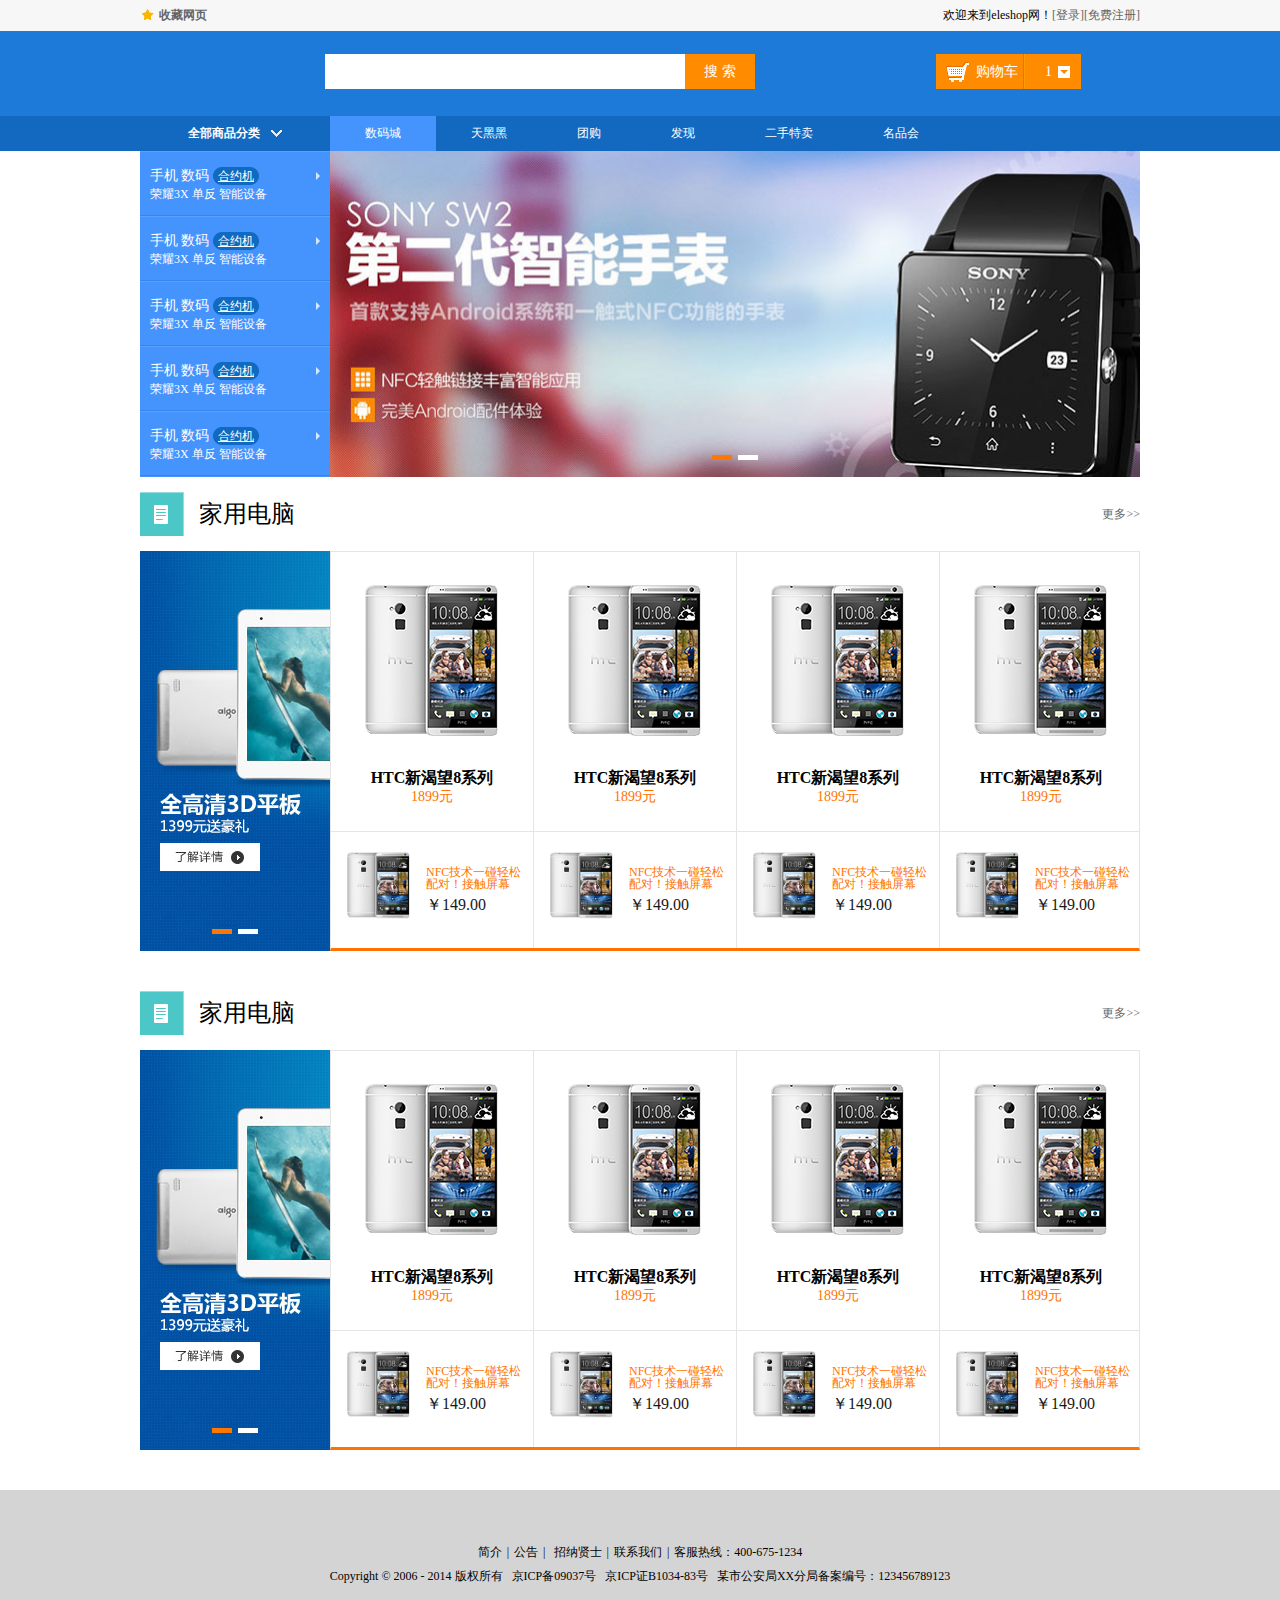
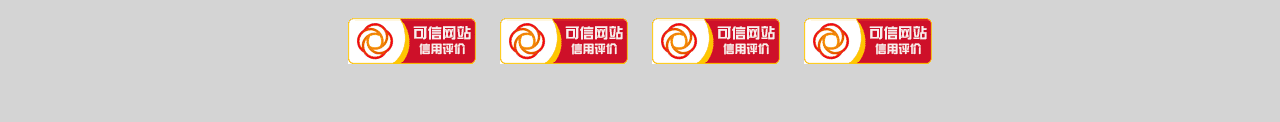
<file: index.html>
<!DOCTYPE html>
<html lang="en">
<head>
	<meta charset="UTF-8">
	<title>eleshop</title>
	<link rel="stylesheet" href="css/reset.css">
	<link rel="stylesheet" href="css/imooc_htmlcss_eleshop_website.css">
	<!--[if IE 6]>  
    <script type="text/javascript" src="js/dd_png-min.js"></script>  
    <script type="text/javascript">  
    DD_belatedPNG.fix('div,ul,ol,li,dt,dd,dl,span,a,em,strong,h1,h2,h3,h4,h5,h6,i,p,img');  
    </script>  
<![endif]-->  
</head>
<body>
	<div class="headerBar">
		<div class="topBar">
			<div class="comWidth">
				<div class="leftArea">
					<a href="#" class="collection">收藏网页</a>
				</div>
				<div class="rightArea">
					欢迎来到eleshop网！<a href="imooc_htmlcss_eleshop_website_login.html" target="_blank">[登录]</a><a href="imooc_htmlcss_eleshop_website_reg.html" target="_blank">[免费注册]</a>
				</div>
			</div><!-- comWidth End -->
		</div><!-- topBar End -->
		<div class="logoBar">
			<div class="comWidth">
				<!-- <div class="logo fl">
					<a href="#"><img src="images/logo.png" alt="imooc"></a>
				</div> -->
				<div class="search_box fl">
					<input type="text" class="search_text fl">
					<input type="button" value="搜 索" class="search_btn fr">
				</div>
                <div>
    				<a class="shopCar fr" href="imooc_htmlcss_eleshop_website_shopcar.html" target="_blank">
    					<span class="shopText fl">购物车</span>
    					<span class="shopNum fl">1</span>
    				</a>
                </div>
			</div><!-- comWidth End -->
		</div><!-- logoBar End -->
		<div class="navBox">
			<div class="comWidth">
				<div class="shopClass fl">
					   <div id="all-class">
                        <h3 id="all-class">全部商品分类<i></i></h3>
                    <div class="shopClass_show ">
                        <dl class="shopClass_item">
                            <dt><a href="imooc_htmlcss_eleshop_website_sub.html" target="_blank" class="b">手机</a> <a href="imooc_htmlcss_eleshop_website_sub.html" target="_blank" class="b">数码</a> <a href="imooc_htmlcss_eleshop_website_sub.html" target="_blank" class="aLink">合约机</a></dt>
                            <dd><a href="imooc_htmlcss_eleshop_website_sub.html" target="_blank">荣耀3X</a> <a href="imooc_htmlcss_eleshop_website_sub.html" target="_blank">单反</a> <a href="imooc_htmlcss_eleshop_website_sub.html" target="_blank">智能设备</a></dd>
                        </dl>
                        <dl class="shopClass_item ">
                            <dt><a href="imooc_htmlcss_eleshop_website_sub.html" target="_blank" class="b">手机</a> <a href="imooc_htmlcss_eleshop_website_sub.html" target="_blank" class="b">数码</a> <a href="imooc_htmlcss_eleshop_website_sub.html" target="_blank" class="aLink">合约机</a></dt>
                            <dd><a href="imooc_htmlcss_eleshop_website_sub.html" target="_blank">荣耀3X</a> <a href="imooc_htmlcss_eleshop_website_sub.html" target="_blank">单反</a> <a href="imooc_htmlcss_eleshop_website_sub.html" target="_blank">智能设备</a></dd>
                        </dl>
                        <dl class="shopClass_item">
                            <dt><a href="imooc_htmlcss_eleshop_website_sub.html" target="_blank" class="b">手机</a> <a href="imooc_htmlcss_eleshop_website_sub.html" target="_blank" class="b">数码</a> <a href="imooc_htmlcss_eleshop_website_sub.html" target="_blank" class="aLink">合约机</a></dt>
                            <dd><a href="imooc_htmlcss_eleshop_website_sub.html" target="_blank">荣耀3X</a> <a href="imooc_htmlcss_eleshop_website_sub.html" target="_blank">单反</a> <a href="imooc_htmlcss_eleshop_website_sub.html" target="_blank">智能设备</a></dd>
                        </dl>
                        <dl class="shopClass_item">
                            <dt><a href="imooc_htmlcss_eleshop_website_sub.html" target="_blank" class="b">手机</a> <a href="imooc_htmlcss_eleshop_website_sub.html" target="_blank" class="b">数码</a> <a href="imooc_htmlcss_eleshop_website_sub.html" target="_blank" class="aLink">合约机</a></dt>
                            <dd><a href="imooc_htmlcss_eleshop_website_sub.html" target="_blank">荣耀3X</a> <a href="imooc_htmlcss_eleshop_website_sub.html" target="_blank">单反</a> <a href="imooc_htmlcss_eleshop_website_sub.html" target="_blank">智能设备</a></dd>
                        </dl>
                        <dl class="shopClass_item">
                            <dt><a href="imooc_htmlcss_eleshop_website_sub.html" target="_blank" class="b">手机</a> <a href="imooc_htmlcss_eleshop_website_sub.html" target="_blank" class="b">数码</a> <a href="imooc_htmlcss_eleshop_website_sub.html" target="_blank" class="aLink">合约机</a></dt>
                            <dd><a href="imooc_htmlcss_eleshop_website_sub.html" target="_blank">荣耀3X</a> <a href="imooc_htmlcss_eleshop_website_sub.html" target="_blank">单反</a> <a href="imooc_htmlcss_eleshop_website_sub.html" target="_blank">智能设备</a></dd>
                        </dl>
                    </div>
                    <div class="shopClass_list hide">
                        <div class="shopClass_cont">
                            <dl class="shopList_item">
                                <dt>电脑装机</dt>
                                <dd>
                                    <a href="imooc_htmlcss_eleshop_website_interduce.html" target="_blank" >笔记本</a><a href="imooc_htmlcss_eleshop_website_interduce.html" target="_blank" >超极本</a><a href="imooc_htmlcss_eleshop_website_interduce.html" target="_blank" >上网本</a><a href="imooc_htmlcss_eleshop_website_interduce.html" target="_blank" >平板电脑</a><a href="imooc_htmlcss_eleshop_website_interduce.html" target="_blank" >台式机</a>
                                </dd>
                            </dl>
                            <dl class="shopList_item">
                                <dt>电脑装机</dt>
                                <dd>
                                    <a href="imooc_htmlcss_eleshop_website_interduce.html" target="_blank" >笔记本</a><a href="imooc_htmlcss_eleshop_website_interduce.html" target="_blank" >超极本</a><a href="imooc_htmlcss_eleshop_website_interduce.html" target="_blank" >上网本</a><a href="imooc_htmlcss_eleshop_website_interduce.html" target="_blank" >平板电脑</a><a href="imooc_htmlcss_eleshop_website_interduce.html" target="_blank" >台式机</a><a href="imooc_htmlcss_eleshop_website_interduce.html" target="_blank" >笔记本</a><a href="imooc_htmlcss_eleshop_website_interduce.html" target="_blank" >超极本</a><a href="imooc_htmlcss_eleshop_website_interduce.html" target="_blank" >上网本</a><a href="imooc_htmlcss_eleshop_website_interduce.html" target="_blank" >平板电脑</a><a href="imooc_htmlcss_eleshop_website_interduce.html" target="_blank" >台式机</a>
                                </dd>
                            </dl>
                            <dl class="shopList_item">
                                <dt>电脑装机</dt>
                                <dd>
                                    <a href="imooc_htmlcss_eleshop_website_interduce.html" target="_blank" >笔记本</a><a href="imooc_htmlcss_eleshop_website_interduce.html" target="_blank" >超极本</a><a href="imooc_htmlcss_eleshop_website_interduce.html" target="_blank" >上网本</a><a href="imooc_htmlcss_eleshop_website_interduce.html" target="_blank" >平板电脑</a><a href="imooc_htmlcss_eleshop_website_interduce.html" target="_blank" >台式机</a>
                                </dd>
                            </dl>
                            <dl class="shopList_item">
                                <dt>电脑装机</dt>
                                <dd>
                                    <a href="imooc_htmlcss_eleshop_website_interduce.html" target="_blank" >笔记本</a><a href="imooc_htmlcss_eleshop_website_interduce.html" target="_blank" >超极本</a><a href="imooc_htmlcss_eleshop_website_interduce.html" target="_blank" >上网本</a><a href="imooc_htmlcss_eleshop_website_interduce.html" target="_blank" >平板电脑</a><a href="imooc_htmlcss_eleshop_website_interduce.html" target="_blank" >台式机</a>
                                </dd>
                            </dl>
                            <dl class="shopList_item">
                                <dt>电脑装机</dt>
                                <dd>
                                    <a href="imooc_htmlcss_eleshop_website_interduce.html" target="_blank" >笔记本</a><a href="imooc_htmlcss_eleshop_website_interduce.html" target="_blank" >超极本</a><a href="imooc_htmlcss_eleshop_website_interduce.html" target="_blank" >上网本</a><a href="imooc_htmlcss_eleshop_website_interduce.html" target="_blank" >平板电脑</a><a href="imooc_htmlcss_eleshop_website_interduce.html" target="_blank" >台式机</a>
                                </dd>
                            </dl>
                            <dl class="shopList_item">
                                <dt>电脑装机</dt>
                                <dd>
                                    <a href="imooc_htmlcss_eleshop_website_interduce.html" target="_blank" >笔记本</a><a href="imooc_htmlcss_eleshop_website_interduce.html" target="_blank" >超极本</a><a href="imooc_htmlcss_eleshop_website_interduce.html" target="_blank" >上网本</a><a href="imooc_htmlcss_eleshop_website_interduce.html" target="_blank" >平板电脑</a><a href="imooc_htmlcss_eleshop_website_interduce.html" target="_blank" >台式机</a>
                                    <a href="imooc_htmlcss_eleshop_website_interduce.html" target="_blank" >笔记本</a><a href="imooc_htmlcss_eleshop_website_interduce.html" target="_blank" >超极本</a><a href="imooc_htmlcss_eleshop_website_interduce.html" target="_blank" >上网本</a><a href="imooc_htmlcss_eleshop_website_interduce.html" target="_blank" >平板电脑</a><a href="imooc_htmlcss_eleshop_website_interduce.html" target="_blank" >台式机</a>
                                </dd>
                            </dl>
                            <div class="shopList_links">
                                <a href="imooc_htmlcss_eleshop_website_interduce.html" target="_blank" >电脑整机频道<span></span></a>
                                <a href="imooc_htmlcss_eleshop_website_interduce.html" target="_blank" >电脑整机频道<span></span></a>
                            </div>

                        </div><!-- shopClass_cont End -->
                    </div>
                    </div>
				</div>
				<ul class="nav fl">
					<li><a href="#" class="active">数码城</a></li>
					<li><a href="#">天黑黑</a></li>
					<li><a href="#">团购</a></li>
					<li><a href="#">发现</a></li>
					<li><a href="#">二手特卖</a></li>
					<li><a href="#">名品会</a></li>
				</ul>
			</div>
		</div><!-- comWidth End -->
	</div><!-- headerBar End -->
	<div class="banner comWidth clearfix">
		<div class="banner_bar banner_big">
			<ul class="imgBox">
				<li><a href="imooc_htmlcss_eleshop_website_interduce.html" target="_blank" ><img src="images/banner_bar.jpg" alt="banner"></a></li>
				<li><a href="imooc_htmlcss_eleshop_website_interduce.html" target="_blank" ><img src="images/banner_new.jpg" alt="banner"></a></li>
			</ul>
			<div class="imgNum">
				<a href="imooc_htmlcss_eleshop_website_interduce.html" target="_blank"  class="active"></a><a href="imooc_htmlcss_eleshop_website_interduce.html" target="_blank" ></a>
			</div>
		</div>
	</div>
	<div class="shopTitle comWidth clearfix">
		<span class="icon"></span><h3>家用电脑</h3>
		<a href="imooc_htmlcss_eleshop_website_interduce.html" target="_blank"  class="more">更多&gt;&gt;</a>
	</div>
	<div class="shopList comWidth clearfix">
		<div class="leftArea">
			<div class="banner_bar banner_sm">
				<ul class="imgBox">
					<li><a href="imooc_htmlcss_eleshop_website_interduce.html" target="_blank" ><img src="images/banner_sm1.png" alt="banner"></a></li>
					<li><a href="imooc_htmlcss_eleshop_website_interduce.html" target="_blank" ><img src="images/banner_sm2.png" alt="banner"></a></li>
				</ul>
				<div class="imgNum">
					<a href="imooc_htmlcss_eleshop_website_interduce.html" target="_blank"  class="active"></a><a href="imooc_htmlcss_eleshop_website_interduce.html" target="_blank" ></a>
				</div>
			</div>
		</div>
		<div class="rightArea">
			<div class="shopList_top clearfix">
				<div class="shop_item">
					<div class="shop_img">
						<a href="imooc_htmlcss_eleshop_website_interduce.html" target="_blank" ><img src="images/htc.png" alt=""></a>
					</div>
					<h3>HTC新渴望8系列</h3>
					<p>1899元</p>
				</div>
				<div class="shop_item">
					<div class="shop_img">
						<a href="imooc_htmlcss_eleshop_website_interduce.html" target="_blank" ><img src="images/htc.png" alt=""></a>
					</div>
					<h3>HTC新渴望8系列</h3>
					<p>1899元</p>
				</div>
				<div class="shop_item">
					<div class="shop_img">
						<a href="imooc_htmlcss_eleshop_website_interduce.html" target="_blank" ><img src="images/htc.png" alt=""></a>
					</div>
					<h3>HTC新渴望8系列</h3>
					<p>1899元</p>
				</div>
				<div class="shop_item">
					<div class="shop_img">
						<a href="imooc_htmlcss_eleshop_website_interduce.html" target="_blank" ><img src="images/htc.png" alt=""></a>
					</div>
					<h3>HTC新渴望8系列</h3>
					<p>1899元</p>
				</div>
			</div>
			<div class="shopList_sm clearfix" >
				<div class="shopItem_sm clearfix">
					<div class="shopItem_smImg ">
						<a href="imooc_htmlcss_eleshop_website_interduce.html" target="_blank" ><img src="images/htc.png" alt=""></a>
					</div>
					<div class="shopItem_text">
						<p>NFC技术一碰轻松配对！接触屏幕</p>
						<h3>￥149.00</h3>
					</div>
				</div>
				<div class="shopItem_sm">
					<div class="shopItem_smImg">
						<a href="imooc_htmlcss_eleshop_website_interduce.html" target="_blank" ><img src="images/htc.png" alt=""></a>
					</div>
					<div class="shopItem_text">
						<p>NFC技术一碰轻松配对！接触屏幕</p>
						<h3>￥149.00</h3>
					</div>
				</div>
				<div class="shopItem_sm">
					<div class="shopItem_smImg">
						<a href="imooc_htmlcss_eleshop_website_interduce.html" target="_blank" ><img src="images/htc.png" alt=""></a>
					</div>
					<div class="shopItem_text">
						<p>NFC技术一碰轻松配对！接触屏幕</p>
						<h3>￥149.00</h3>
					</div>
				</div>
				<div class="shopItem_sm">
					<div class="shopItem_smImg">
						<a href="imooc_htmlcss_eleshop_website_interduce.html" target="_blank" ><img src="images/htc.png" alt=""></a>
					</div>
					<div class="shopItem_text">
						<p>NFC技术一碰轻松配对！接触屏幕</p>
						<h3>￥149.00</h3>
					</div>
				</div>
			</div>
		</div>
	</div>
	<div class="shopTitle comWidth clearfix">
		<span class="icon"></span><h3>家用电脑</h3>
		<a href="imooc_htmlcss_eleshop_website_interduce.html" target="_blank"  class="more">更多&gt;&gt;</a>
	</div>
	<div class="shopList comWidth clearfix">
		<div class="leftArea">
			<div class="banner_bar banner_sm">
				<ul class="imgBox">
					<li><a href="imooc_htmlcss_eleshop_website_interduce.html" target="_blank" ><img src="images/banner_sm1.png" alt="banner"></a></li>
					<li><a href="imooc_htmlcss_eleshop_website_interduce.html" target="_blank" ><img src="images/banner_sm2.png" alt="banner"></a></li>
				</ul>
				<div class="imgNum">
					<a href="imooc_htmlcss_eleshop_website_interduce.html" target="_blank"  class="active"></a><a href="imooc_htmlcss_eleshop_website_interduce.html" target="_blank" ></a>
				</div>
			</div>
		</div>
		<div class="rightArea">
			<div class="shopList_top clearfix">
				<div class="shop_item">
					<div class="shop_img">
						<a href="imooc_htmlcss_eleshop_website_interduce.html" target="_blank" ><img src="images/htc.png" alt=""></a>
					</div>
					<h3>HTC新渴望8系列</h3>
					<p>1899元</p>
				</div>
				<div class="shop_item">
					<div class="shop_img">
						<a href="imooc_htmlcss_eleshop_website_interduce.html" target="_blank" ><img src="images/htc.png" alt=""></a>
					</div>
					<h3>HTC新渴望8系列</h3>
					<p>1899元</p>
				</div>
				<div class="shop_item">
					<div class="shop_img">
						<a href="imooc_htmlcss_eleshop_website_interduce.html" target="_blank" ><img src="images/htc.png" alt=""></a>
					</div>
					<h3>HTC新渴望8系列</h3>
					<p>1899元</p>
				</div>
				<div class="shop_item">
					<div class="shop_img">
						<a href="imooc_htmlcss_eleshop_website_interduce.html" target="_blank" ><img src="images/htc.png" alt=""></a>
					</div>
					<h3>HTC新渴望8系列</h3>
					<p>1899元</p>
				</div>
			</div>
			<div class="shopList_sm clearfix" >
				<div class="shopItem_sm clearfix">
					<div class="shopItem_smImg ">
						<a href="imooc_htmlcss_eleshop_website_interduce.html" target="_blank" ><img src="images/htc.png" alt=""></a>
					</div>
					<div class="shopItem_text">
						<p>NFC技术一碰轻松配对！接触屏幕</p>
						<h3>￥149.00</h3>
					</div>
				</div>
				<div class="shopItem_sm">
					<div class="shopItem_smImg">
						<a href="imooc_htmlcss_eleshop_website_interduce.html" target="_blank" ><img src="images/htc.png" alt=""></a>
					</div>
					<div class="shopItem_text">
						<p>NFC技术一碰轻松配对！接触屏幕</p>
						<h3>￥149.00</h3>
					</div>
				</div>
				<div class="shopItem_sm">
					<div class="shopItem_smImg">
						<a href="imooc_htmlcss_eleshop_website_interduce.html" target="_blank" ><img src="images/htc.png" alt=""></a>
					</div>
					<div class="shopItem_text">
						<p>NFC技术一碰轻松配对！接触屏幕</p>
						<h3>￥149.00</h3>
					</div>
				</div>
				<div class="shopItem_sm">
					<div class="shopItem_smImg">
						<a href="imooc_htmlcss_eleshop_website_interduce.html" target="_blank" ><img src="images/htc.png" alt=""></a>
					</div>
					<div class="shopItem_text">
						<p>NFC技术一碰轻松配对！接触屏幕</p>
						<h3>￥149.00</h3>
					</div>
				</div>
			</div>
		</div>
	</div>
	<div class="footer">
		<p><a href="#" >简介<i>|</i><a href="#">公告</a><i>|</i><a href="#"> 招纳贤士</a><i>|</i><a href="#">联系我们</a><i>|</i>客服热线：400-675-1234</p>
		<p>Copyright &copy; 2006 - 2014 版权所有&nbsp;&nbsp;&nbsp;京ICP备09037号&nbsp;&nbsp;&nbsp;京ICP证B1034-83号&nbsp;&nbsp;&nbsp;某市公安局XX分局备案编号：123456789123</p>
		<p class="web"><a href="#"><img src="images/imooc_footer.png" alt="logo"></a><a href="#"><img src="images/imooc_footer.png" alt="logo"></a><a href="#"><img src="images/imooc_footer.png" alt="logo"></a><a href="#"><img src="images/imooc_footer.png" alt="logo"></a></p>
	</div>

<script src="js/jquery-3.2.0.min.js"></script>
<script>


        $("#all-class").hover(
            function() {
                $(".shopClass_show").show();
            },
            function() {
                $(".shopClass_list").hide();
            }
        )

        $(".shopClass_item").hover(
            function() {
                $(".shopClass_list").show();
            }
        )


</script>
</body>
</html>
</file>
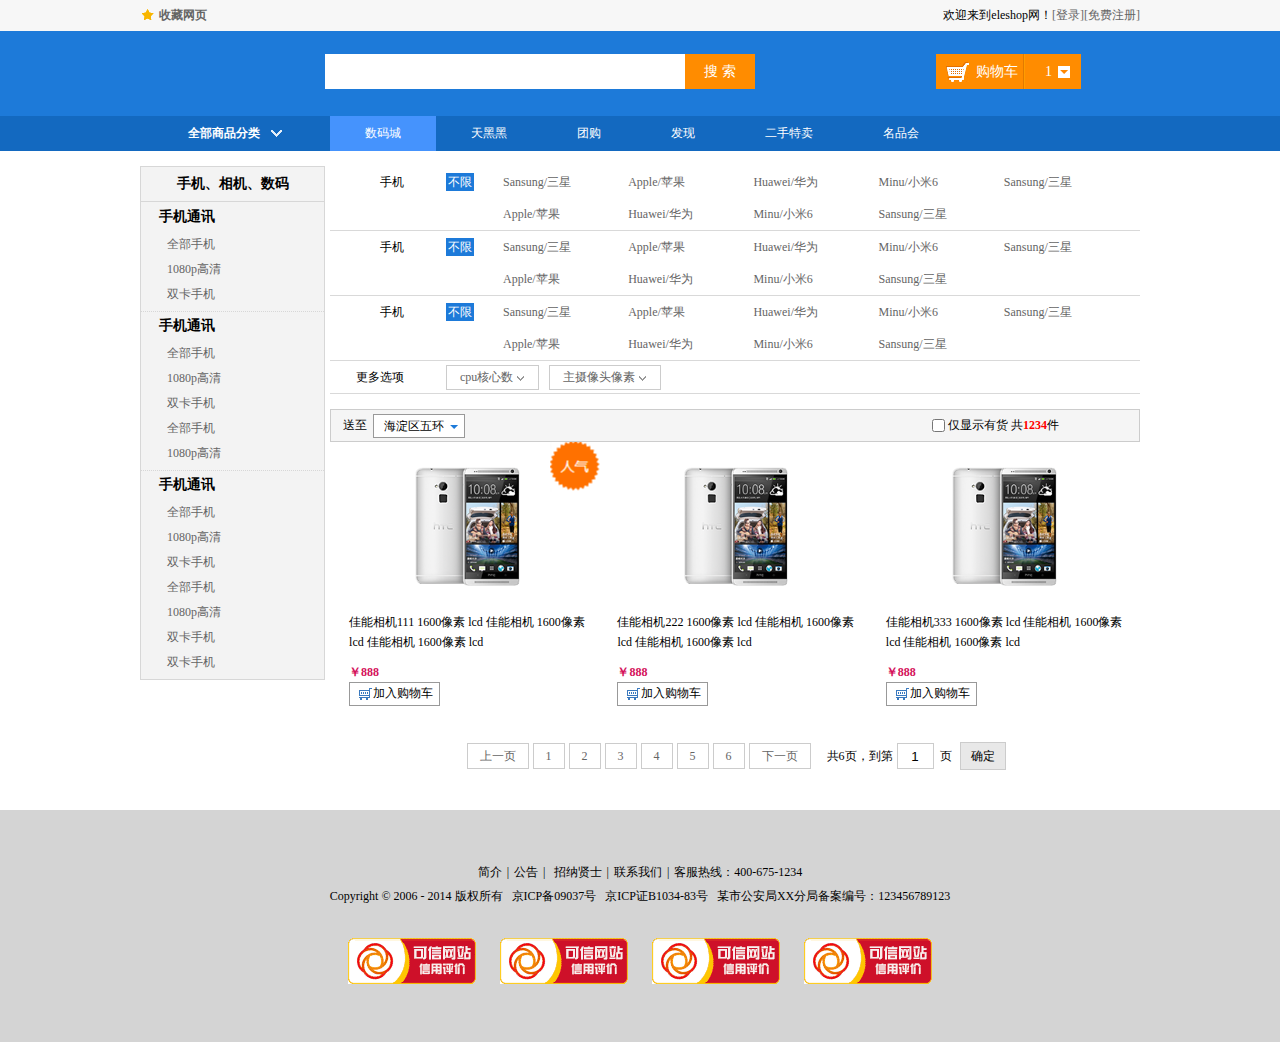
<file: imooc_htmlcss_eleshop_website_filter.html>
<!DOCTYPE html>
<html lang="en">
<head>
	<meta charset="UTF-8">
	<title>filter</title>
	<link rel="stylesheet" href="css/reset.css">
	<link rel="stylesheet" href="css/imooc_htmlcss_eleshop_website.css">
	<!--[if IE 6]>  
    <script type="text/javascript" src="js/dd_png-min.js"></script>  
    <script type="text/javascript">  
    DD_belatedPNG.fix('div,ul,ol,li,dt,dd,dl,span,a,em,strong,h1,h2,h3,h4,h5,h6,i,p,img');  
    </script>  
<![endif]--> 
<script src="js/jquery-3.2.0.min.js"></script>

</head>
<body>
	<div class="headerBar">
		<div class="topBar">
			<div class="comWidth">
				<div class="leftArea">
					<a href="#" class="collection">收藏网页</a>
				</div>
				<div class="rightArea">
					欢迎来到eleshop网！<a href="imooc_htmlcss_eleshop_website_login.html" target="_blank">[登录]</a><a href="imooc_htmlcss_eleshop_website_reg.html" target="_blank">[免费注册]</a>
				</div>
			</div><!-- comWidth End -->
		</div><!-- topBar End -->
		<div class="logoBar">
			<div class="comWidth">
				<!-- <div class="logo fl">
					<a href="#"><img src="images/logo.png" alt="imooc"></a>
				</div> -->
				<div class="search_box fl">
					<input type="text" class="search_text fl">
					<input type="button" value="搜 索" class="search_btn fr">
				</div>
				<div>
    				<a class="shopCar fr" href="imooc_htmlcss_eleshop_website_shopcar.html" target="_blank">
    					<span class="shopText fl">购物车</span>
    					<span class="shopNum fl">1</span>
    				</a>
                </div>
			</div><!-- comWidth End -->
		</div><!-- logoBar End -->
		<div class="navBox">
			<div class="comWidth">
				<div class="shopClass fl">
					<div id="all-class">
						<h3 id="all-class">全部商品分类<i></i></h3>
					<div class="shopClass_show hide">
						<dl class="shopClass_item">
							<dt><a href="imooc_htmlcss_eleshop_website_sub.html" target="_blank" class="b">手机</a> <a href="imooc_htmlcss_eleshop_website_sub.html" target="_blank" class="b">数码</a> <a href="imooc_htmlcss_eleshop_website_sub.html" target="_blank" class="aLink">合约机</a></dt>
							<dd><a href="imooc_htmlcss_eleshop_website_sub.html" target="_blank">荣耀3X</a> <a href="imooc_htmlcss_eleshop_website_sub.html" target="_blank">单反</a> <a href="imooc_htmlcss_eleshop_website_sub.html" target="_blank">智能设备</a></dd>
						</dl>
						<dl class="shopClass_item ">
							<dt><a href="imooc_htmlcss_eleshop_website_sub.html" target="_blank" class="b">手机</a> <a href="imooc_htmlcss_eleshop_website_sub.html" target="_blank" class="b">数码</a> <a href="imooc_htmlcss_eleshop_website_sub.html" target="_blank" class="aLink">合约机</a></dt>
							<dd><a href="imooc_htmlcss_eleshop_website_sub.html" target="_blank">荣耀3X</a> <a href="imooc_htmlcss_eleshop_website_sub.html" target="_blank">单反</a> <a href="imooc_htmlcss_eleshop_website_sub.html" target="_blank">智能设备</a></dd>
						</dl>
						<dl class="shopClass_item">
							<dt><a href="imooc_htmlcss_eleshop_website_sub.html" target="_blank" class="b">手机</a> <a href="imooc_htmlcss_eleshop_website_sub.html" target="_blank" class="b">数码</a> <a href="imooc_htmlcss_eleshop_website_sub.html" target="_blank" class="aLink">合约机</a></dt>
							<dd><a href="imooc_htmlcss_eleshop_website_sub.html" target="_blank">荣耀3X</a> <a href="imooc_htmlcss_eleshop_website_sub.html" target="_blank">单反</a> <a href="imooc_htmlcss_eleshop_website_sub.html" target="_blank">智能设备</a></dd>
						</dl>
						<dl class="shopClass_item">
							<dt><a href="imooc_htmlcss_eleshop_website_sub.html" target="_blank" class="b">手机</a> <a href="imooc_htmlcss_eleshop_website_sub.html" target="_blank" class="b">数码</a> <a href="imooc_htmlcss_eleshop_website_sub.html" target="_blank" class="aLink">合约机</a></dt>
							<dd><a href="imooc_htmlcss_eleshop_website_sub.html" target="_blank">荣耀3X</a> <a href="imooc_htmlcss_eleshop_website_sub.html" target="_blank">单反</a> <a href="imooc_htmlcss_eleshop_website_sub.html" target="_blank">智能设备</a></dd>
						</dl>
						<dl class="shopClass_item">
							<dt><a href="imooc_htmlcss_eleshop_website_sub.html" target="_blank" class="b">手机</a> <a href="imooc_htmlcss_eleshop_website_sub.html" target="_blank" class="b">数码</a> <a href="imooc_htmlcss_eleshop_website_sub.html" target="_blank" class="aLink">合约机</a></dt>
							<dd><a href="imooc_htmlcss_eleshop_website_sub.html" target="_blank">荣耀3X</a> <a href="imooc_htmlcss_eleshop_website_sub.html" target="_blank">单反</a> <a href="imooc_htmlcss_eleshop_website_sub.html" target="_blank">智能设备</a></dd>
						</dl>
					</div>
					<div class="shopClass_list hide">
						<div class="shopClass_cont">
							<dl class="shopList_item">
								<dt>电脑装机</dt>
								<dd>
									<a href="imooc_htmlcss_eleshop_website_interduce.html" target="_blank" >笔记本</a><a href="imooc_htmlcss_eleshop_website_interduce.html" target="_blank" >超极本</a><a href="imooc_htmlcss_eleshop_website_interduce.html" target="_blank" >上网本</a><a href="imooc_htmlcss_eleshop_website_interduce.html" target="_blank" >平板电脑</a><a href="imooc_htmlcss_eleshop_website_interduce.html" target="_blank" >台式机</a>
								</dd>
							</dl>
							<dl class="shopList_item">
								<dt>电脑装机</dt>
								<dd>
									<a href="imooc_htmlcss_eleshop_website_interduce.html" target="_blank" >笔记本</a><a href="imooc_htmlcss_eleshop_website_interduce.html" target="_blank" >超极本</a><a href="imooc_htmlcss_eleshop_website_interduce.html" target="_blank" >上网本</a><a href="imooc_htmlcss_eleshop_website_interduce.html" target="_blank" >平板电脑</a><a href="imooc_htmlcss_eleshop_website_interduce.html" target="_blank" >台式机</a><a href="imooc_htmlcss_eleshop_website_interduce.html" target="_blank" >笔记本</a><a href="imooc_htmlcss_eleshop_website_interduce.html" target="_blank" >超极本</a><a href="imooc_htmlcss_eleshop_website_interduce.html" target="_blank" >上网本</a><a href="imooc_htmlcss_eleshop_website_interduce.html" target="_blank" >平板电脑</a><a href="imooc_htmlcss_eleshop_website_interduce.html" target="_blank" >台式机</a>
								</dd>
							</dl>
							<dl class="shopList_item">
								<dt>电脑装机</dt>
								<dd>
									<a href="imooc_htmlcss_eleshop_website_interduce.html" target="_blank" >笔记本</a><a href="imooc_htmlcss_eleshop_website_interduce.html" target="_blank" >超极本</a><a href="imooc_htmlcss_eleshop_website_interduce.html" target="_blank" >上网本</a><a href="imooc_htmlcss_eleshop_website_interduce.html" target="_blank" >平板电脑</a><a href="imooc_htmlcss_eleshop_website_interduce.html" target="_blank" >台式机</a>
								</dd>
							</dl>
							<dl class="shopList_item">
								<dt>电脑装机</dt>
								<dd>
									<a href="imooc_htmlcss_eleshop_website_interduce.html" target="_blank" >笔记本</a><a href="imooc_htmlcss_eleshop_website_interduce.html" target="_blank" >超极本</a><a href="imooc_htmlcss_eleshop_website_interduce.html" target="_blank" >上网本</a><a href="imooc_htmlcss_eleshop_website_interduce.html" target="_blank" >平板电脑</a><a href="imooc_htmlcss_eleshop_website_interduce.html" target="_blank" >台式机</a>
								</dd>
							</dl>
							<dl class="shopList_item">
								<dt>电脑装机</dt>
								<dd>
									<a href="imooc_htmlcss_eleshop_website_interduce.html" target="_blank" >笔记本</a><a href="imooc_htmlcss_eleshop_website_interduce.html" target="_blank" >超极本</a><a href="imooc_htmlcss_eleshop_website_interduce.html" target="_blank" >上网本</a><a href="imooc_htmlcss_eleshop_website_interduce.html" target="_blank" >平板电脑</a><a href="imooc_htmlcss_eleshop_website_interduce.html" target="_blank" >台式机</a>
								</dd>
							</dl>
							<dl class="shopList_item">
								<dt>电脑装机</dt>
								<dd>
									<a href="imooc_htmlcss_eleshop_website_interduce.html" target="_blank" >笔记本</a><a href="imooc_htmlcss_eleshop_website_interduce.html" target="_blank" >超极本</a><a href="imooc_htmlcss_eleshop_website_interduce.html" target="_blank" >上网本</a><a href="imooc_htmlcss_eleshop_website_interduce.html" target="_blank" >平板电脑</a><a href="imooc_htmlcss_eleshop_website_interduce.html" target="_blank" >台式机</a>
									<a href="imooc_htmlcss_eleshop_website_interduce.html" target="_blank" >笔记本</a><a href="imooc_htmlcss_eleshop_website_interduce.html" target="_blank" >超极本</a><a href="imooc_htmlcss_eleshop_website_interduce.html" target="_blank" >上网本</a><a href="imooc_htmlcss_eleshop_website_interduce.html" target="_blank" >平板电脑</a><a href="imooc_htmlcss_eleshop_website_interduce.html" target="_blank" >台式机</a>
								</dd>
							</dl>
							<div class="shopList_links">
								<a href="imooc_htmlcss_eleshop_website_interduce.html" target="_blank" >电脑整机频道<span></span></a>
								<a href="imooc_htmlcss_eleshop_website_interduce.html" target="_blank" >电脑整机频道<span></span></a>
							</div>

						</div><!-- shopClass_cont End -->
					</div>
					</div>
				</div>
				<ul class="nav fl">
					<li><a href="#" class="active">数码城</a></li>
					<li><a href="#">天黑黑</a></li>
					<li><a href="#">团购</a></li>
					<li><a href="#">发现</a></li>
					<li><a href="#">二手特卖</a></li>
					<li><a href="#">名品会</a></li>
				</ul>
			</div>
		</div><!-- comWidth End -->
	</div><!-- headerBar End -->
	<div class="hr_15"></div>
	<div class="comWidth products clearfix">
		<div class="leftArea">
			<div class="leftNav vertical">
				<h3 class="nav_title">手机、相机、数码</h3>
				<div class="nav_cont ">
					<h3>手机通讯</h3>
					<ul class="navCont_list clearfix">
						<li><a href="#">全部手机</a></li>
						<li><a href="#">1080p高清</a></li>
						<li><a href="#">双卡手机</a></li>
						
					</ul>
				</div>
				<div class="nav_cont">
					<h3>手机通讯</h3>
					<ul class="navCont_list clearfix">
						<li><a href="#">全部手机</a></li>
						<li><a href="#">1080p高清</a></li>
						<li><a href="#">双卡手机</a></li>
						<li><a href="#">全部手机</a></li>
						<li><a href="#">1080p高清</a></li>
					</ul>
				</div>
				<div class="nav_cont">
					<h3>手机通讯</h3>
					<ul class="navCont_list clearfix">
						<li><a href="#">全部手机</a></li>
						<li><a href="#">1080p高清</a></li>
						<li><a href="#">双卡手机</a></li>
						<li><a href="#">全部手机</a></li>
						<li><a href="#">1080p高清</a></li>
						<li><a href="#">双卡手机</a></li>
						<li><a href="#">双卡手机</a></li>
					</ul>
				</div>
				
			</div>
		</div>
		<div class="rightArea">
			<div class="screening_box">
				<dl class="screening clearfix">
					<dt>手机</dt>
					<dd class="limit"><a class="active"	href="#">不限</a></dd>
					<dd class="screening_list">
						<ul class="clearfix">
							<li><a href="#">Sansung/三星</a></li>
							<li><a href="#">Apple/苹果</a></li>
							<li><a href="#">Huawei/华为</a></li>
							<li><a href="#">Minu/小米6</a></li>
							<li><a href="#">Sansung/三星</a></li>
							<li><a href="#">Apple/苹果</a></li>
							<li><a href="#">Huawei/华为</a></li>
							<li><a href="#">Minu/小米6</a></li>
							<li><a href="#">Sansung/三星</a></li>
						</ul>
					</dd>
				</dl>
				<dl class="screening clearfix">
					<dt>手机</dt>
					<dd class="limit"><a class="active"	href="#">不限</a></dd>
					<dd class="screening_list">
						<ul class="clearfix">
							<li><a href="#">Sansung/三星</a></li>
							<li><a href="#">Apple/苹果</a></li>
							<li><a href="#">Huawei/华为</a></li>
							<li><a href="#">Minu/小米6</a></li>
							<li><a href="#">Sansung/三星</a></li>
							<li><a href="#">Apple/苹果</a></li>
							<li><a href="#">Huawei/华为</a></li>
							<li><a href="#">Minu/小米6</a></li>
							<li><a href="#">Sansung/三星</a></li>
						</ul>
					</dd>
				</dl>
				<dl class="screening clearfix">
					<dt>手机</dt>
					<dd class="limit"><a class="active"	href="#">不限</a></dd>
					<dd class="screening_list">
						<ul class="clearfix">
							<li><a href="#">Sansung/三星</a></li>
							<li><a href="#">Apple/苹果</a></li>
							<li><a href="#">Huawei/华为</a></li>
							<li><a href="#">Minu/小米6</a></li>
							<li><a href="#">Sansung/三星</a></li>
							<li><a href="#">Apple/苹果</a></li>
							<li><a href="#">Huawei/华为</a></li>
							<li><a href="#">Minu/小米6</a></li>
							<li><a href="#">Sansung/三星</a></li>
						</ul>
					</dd>
				</dl>
				<dl class="screening clearfix">
					<dt>更多选项</dt>
					<dd class="screening_list">
						<div class="screen_more">
							<a href="#">cpu核心数</a>
						</div>
						<div class="screen_more">
							<a href="#">主摄像头像素</a>
						</div>
					</dd>
				</dl>
			</div>
			<div class="hr_15"></div>
			<div class="addInfo">
				<div class="address">
					<span class="add_text">送至</span>
					<div class="select">
						<h3>海淀区五环</h3><span></span>
						<ul class="show_select">
							<li>地址1</li>
							<li>地址2</li>
							<li>地址3</li>
							<li>地址4</li>
						</ul>
					</div>
				</div>
				<div class="fr screen_text">
					<span class="check">
						<input type="checkbox" id="check"/><label for="check">仅显示有货</label>
					</span>
					<span class="shop_number">
						共<em>1234</em>件
					</span>
				</div>
			</div>
			
			<div id="products_list" class="products_list screening_list_more clearfix">
				<div class="item " style="display: block;">
					<div class="item_cont">
						<div class="img_item ">
							<a href="imooc_htmlcss_eleshop_website_interduce.html" target="_blank"><img src="images/htc.png" alt=""></a>
						</div>
						<p>佳能相机111 1600像素 lcd 佳能相机 1600像素 lcd 佳能相机 1600像素 lcd</p>
						<p class="money">￥888</p>
						<p><a href="imooc_htmlcss_eleshop_website_shopcar.html" target="_blank" class="addCar">加入购物车</a></p>
					</div>
					<div class="hot"></div>
				</div>
				<div class="item" style="display: block;">
					<div class="item_cont">
						<div class="img_item">
							<a href="imooc_htmlcss_eleshop_website_interduce.html" target="_blank"><img src="images/htc.png" alt=""></a>
						</div>
						<p>佳能相机222 1600像素 lcd 佳能相机 1600像素 lcd 佳能相机 1600像素 lcd</p>
						<p class="money">￥888</p>
						<p><a href="imooc_htmlcss_eleshop_website_shopcar.html" target="_blank" class="addCar">加入购物车</a></p>
					</div>
				</div>
				<div class="item" style="display: block;">
					<div class="item_cont">
						<div class="img_item">
							<a href="imooc_htmlcss_eleshop_website_interduce.html" target="_blank"><img src="images/htc.png" alt=""></a>
						</div>
						<p>佳能相机333 1600像素 lcd 佳能相机 1600像素 lcd 佳能相机 1600像素 lcd</p>
						<p class="money">￥888</p>
						<p><a href="imooc_htmlcss_eleshop_website_shopcar.html" target="_blank" class="addCar">加入购物车</a></p>
					</div>
				</div>
				<div class="item">
					<div class="item_cont">
						<div class="img_item">
							<a href="imooc_htmlcss_eleshop_website_interduce.html" target="_blank"><img src="images/htc.png" alt=""></a>
						</div>
						<p>佳能相机444 1600像素 lcd 佳能相机 1600像素 lcd 佳能相机 1600像素 lcd</p>
						<p class="money">￥888</p>
						<p><a href="imooc_htmlcss_eleshop_website_shopcar.html" target="_blank" class="addCar">加入购物车</a></p>
					</div>
				</div>
				<div class="item">
					<div class="item_cont">
						<div class="img_item">
							<a href="imooc_htmlcss_eleshop_website_interduce.html" target="_blank"><img src="images/htc.png" alt=""></a>
						</div>
						<p>佳能相机444 1600像素 lcd 佳能相机 1600像素 lcd 佳能相机 1600像素 lcd</p>
						<p class="money">￥888</p>
						<p><a href="imooc_htmlcss_eleshop_website_shopcar.html" target="_blank" class="addCar">加入购物车</a></p>
					</div>
				</div>
				<div class="item">
					<div class="item_cont">
						<div class="img_item">
							<a href="imooc_htmlcss_eleshop_website_interduce.html" target="_blank"><img src="images/htc.png" alt=""></a>
						</div>
						<p>佳能相机444 1600像素 lcd 佳能相机 1600像素 lcd 佳能相机 1600像素 lcd</p>
						<p class="money">￥888</p>
						<p><a href="imooc_htmlcss_eleshop_website_shopcar.html" target="_blank" class="addCar">加入购物车</a></p>
					</div>
				</div>
				<div class="item">
					<div class="item_cont">
						<div class="img_item">
							<a href="imooc_htmlcss_eleshop_website_interduce.html" target="_blank"><img src="images/htc.png" alt=""></a>
						</div>
						<p>佳能相机444 1600像素 lcd 佳能相机 1600像素 lcd 佳能相机 1600像素 lcd</p>
						<p class="money">￥888</p>
						<p><a href="imooc_htmlcss_eleshop_website_shopcar.html" target="_blank" class="addCar">加入购物车</a></p>
					</div>
				</div>
				<div class="item">
					<div class="item_cont">
						<div class="img_item">
							<a href="imooc_htmlcss_eleshop_website_interduce.html" target="_blank"><img src="images/htc.png" alt=""></a>
						</div>
						<p>佳能相机444 1600像素 lcd 佳能相机 1600像素 lcd 佳能相机 1600像素 lcd</p>
						<p class="money">￥888</p>
						<p><a href="imooc_htmlcss_eleshop_website_shopcar.html" target="_blank" class="addCar">加入购物车</a></p>
					</div>
				</div>
				<div class="item">
					<div class="item_cont">
						<div class="img_item">
							<a href="imooc_htmlcss_eleshop_website_interduce.html" target="_blank"><img src="images/htc.png" alt=""></a>
						</div>
						<p>佳能相机444 1600像素 lcd 佳能相机 1600像素 lcd 佳能相机 1600像素 lcd</p>
						<p class="money">￥888</p>
						<p><a href="imooc_htmlcss_eleshop_website_shopcar.html" target="_blank" class="addCar">加入购物车</a></p>
					</div>
					<div class="hot"></div>
				</div>
				<div class="item">
					<div class="item_cont">
						<div class="img_item">
							<a href="imooc_htmlcss_eleshop_website_interduce.html" target="_blank"><img src="images/htc.png" alt=""></a>
						</div>
						<p>佳能相机444 1600像素 lcd 佳能相机 1600像素 lcd 佳能相机 1600像素 lcd</p>
						<p class="money">￥888</p>
						<p><a href="imooc_htmlcss_eleshop_website_shopcar.html" target="_blank" class="addCar">加入购物车</a></p>
					</div>
					<div class="hot"></div>
				</div>
				<div class="item">
					<div class="item_cont">
						<div class="img_item">
							<a href="imooc_htmlcss_eleshop_website_interduce.html" target="_blank"><img src="images/htc.png" alt=""></a>
						</div>
						<p>佳能相机444 1600像素 lcd 佳能相机 1600像素 lcd 佳能相机 1600像素 lcd</p>
						<p class="money">￥888</p>
						<p><a href="imooc_htmlcss_eleshop_website_shopcar.html" target="_blank" class="addCar">加入购物车</a></p>
					</div>
					<div class="hot"></div>
				</div>
				<div class="item">
					<div class="item_cont">
						<div class="img_item">
							<a href="imooc_htmlcss_eleshop_website_interduce.html" target="_blank"><img src="images/htc.png" alt=""></a>
						</div>
						<p>佳能相机444 1600像素 lcd 佳能相机 1600像素 lcd 佳能相机 1600像素 lcd</p>
						<p class="money">￥888</p>
						<p><a href="imooc_htmlcss_eleshop_website_shopcar.html" target="_blank" class="addCar">加入购物车</a></p>
					</div>
				</div>
				<div class="item">
					<div class="item_cont">
						<div class="img_item">
							<a href="imooc_htmlcss_eleshop_website_interduce.html" target="_blank"><img src="images/htc.png" alt=""></a>
						</div>
						<p>佳能相机444 1600像素 lcd 佳能相机 1600像素 lcd 佳能相机 1600像素 lcd</p>
						<p class="money">￥888</p>
						<p><a href="imooc_htmlcss_eleshop_website_shopcar.html" target="_blank" class="addCar">加入购物车</a></p>
					</div>
					<div class="hot"></div>
				</div>
				<div class="item">
					<div class="item_cont">
						<div class="img_item">
							<a href="imooc_htmlcss_eleshop_website_interduce.html" target="_blank"><img src="images/htc.png" alt=""></a>
						</div>
						<p>佳能相机444 1600像素 lcd 佳能相机 1600像素 lcd 佳能相机 1600像素 lcd</p>
						<p class="money">￥888</p>
						<p><a href="imooc_htmlcss_eleshop_website_shopcar.html" target="_blank" class="addCar">加入购物车</a></p>
					</div>
				</div>
				<div class="item">
					<div class="item_cont">
						<div class="img_item">
							<a href="imooc_htmlcss_eleshop_website_interduce.html" target="_blank"><img src="images/htc.png" alt=""></a>
						</div>
						<p>佳能相机444 1600像素 lcd 佳能相机 1600像素 lcd 佳能相机 1600像素 lcd</p>
						<p class="money">￥888</p>
						<p><a href="imooc_htmlcss_eleshop_website_shopcar.html" target="_blank" class="addCar">加入购物车</a></p>
					</div>
					<div class="hot"></div>
				</div>
				<div class="item">
					<div class="item_cont">
						<div class="img_item">
							<a href="imooc_htmlcss_eleshop_website_interduce.html" target="_blank"><img src="images/htc.png" alt=""></a>
						</div>
						<p>佳能相机444 1600像素 lcd 佳能相机 1600像素 lcd 佳能相机 1600像素 lcd</p>
						<p class="money">￥888</p>
						<p><a href="imooc_htmlcss_eleshop_website_shopcar.html" target="_blank" class="addCar">加入购物车</a></p>
					</div>
				</div>
				<div class="item">
					<div class="item_cont">
						<div class="img_item">
							<a href="imooc_htmlcss_eleshop_website_interduce.html" target="_blank"><img src="images/htc.png" alt=""></a>
						</div>
						<p>佳能相机444 1600像素 lcd 佳能相机 1600像素 lcd 佳能相机 1600像素 lcd</p>
						<p class="money">￥888</p>
						<p><a href="imooc_htmlcss_eleshop_website_shopcar.html" target="_blank" class="addCar">加入购物车</a></p>
					</div>
					<div class="hot"></div>
				</div>
			</div>
			<div class="hr_25"></div>
			<div class="page">
				<a href="#1">上一页</a><a href="#1">1</a><a href="#2">2</a><a href="#3">3</a><a href="#4">4</a><a href="#5">5</a><a href="#6">6</a><!-- <span class="ignore">...</span><a href="javascript:;">200</a> --><a href="#1">下一页</a><span class="morePage">共6页，到第</span><input class="pageNum" type="text" value="1"/><span class="ye">页</span><span href="javascript:;" class="page_btn">确定</span>
			</div>
		</div>
	</div>
	
	<div class="footer">
		<p><a href="#">简介<i>|</i><a href="#">公告</a><i>|</i><a href="#"> 招纳贤士</a><i>|</i><a href="#">联系我们</a><i>|</i>客服热线：400-675-1234</p>
		<p>Copyright &copy; 2006 - 2014 版权所有&nbsp;&nbsp;&nbsp;京ICP备09037号&nbsp;&nbsp;&nbsp;京ICP证B1034-83号&nbsp;&nbsp;&nbsp;某市公安局XX分局备案编号：123456789123</p>
		<p class="web"><a href="#"><img src="images/imooc_footer.png" alt="logo"></a><a href="#"><img src="images/imooc_footer.png" alt="logo"></a><a href="#"><img src="images/imooc_footer.png" alt="logo"></a><a href="#"><img src="images/imooc_footer.png" alt="logo"></a></p>
	</div>

<script>
	$(function() {

		var products_lists = $("#products_list").children();

		function displayNone() {
			products_lists.each(function(i, val) {
				$(this).css("display","none");
			})
		}

		var num = 0;

		$(".page a").click(function() {
			// console.log(parseInt($(this).text()));
			
			if($(this).text() === "上一页"){
				if ( num > 1) {
					num--;
				} else return;
			} else if ($(this).text() === "下一页") {
				if ( num < 6) {
					num++;
				} else return;
			} else {
				num = parseInt($(this).text(), 10);
			}

			

			if (num) {
				displayNone();
				var last = num * 3;
				var i = last -3;
				for (;i < last; i++) {
					products_lists.eq(i).css("display","block");
				}
				$(".pageNum").val(num)

			} else {
				return
			}
		})

		$(".page_btn").click(function() {
			var n = $(".pageNum").val();
			if ( n && n > 0 &&  n < 7) {
				num = n;
				$(".pageNum").val(num)
				displayNone();
				var last = num * 3;
				var i = last -3;
				for (;i < last; i++) {
					products_lists.eq(i).css("display","block");
				}
			} else {
				$(".pageNum").val(num)
				return
			}
		})
	})

$("#all-class").hover(
		function() {
			$(".shopClass_show").show();
		},
		function() {
			$(".shopClass_show").hide();
			$(".shopClass_list").hide();
		}
	)

	$(".shopClass_item").hover(
		function() {
            $(".shopClass_list").show();
        }
	)
	

	</script> 

</body>
</html>
</file>
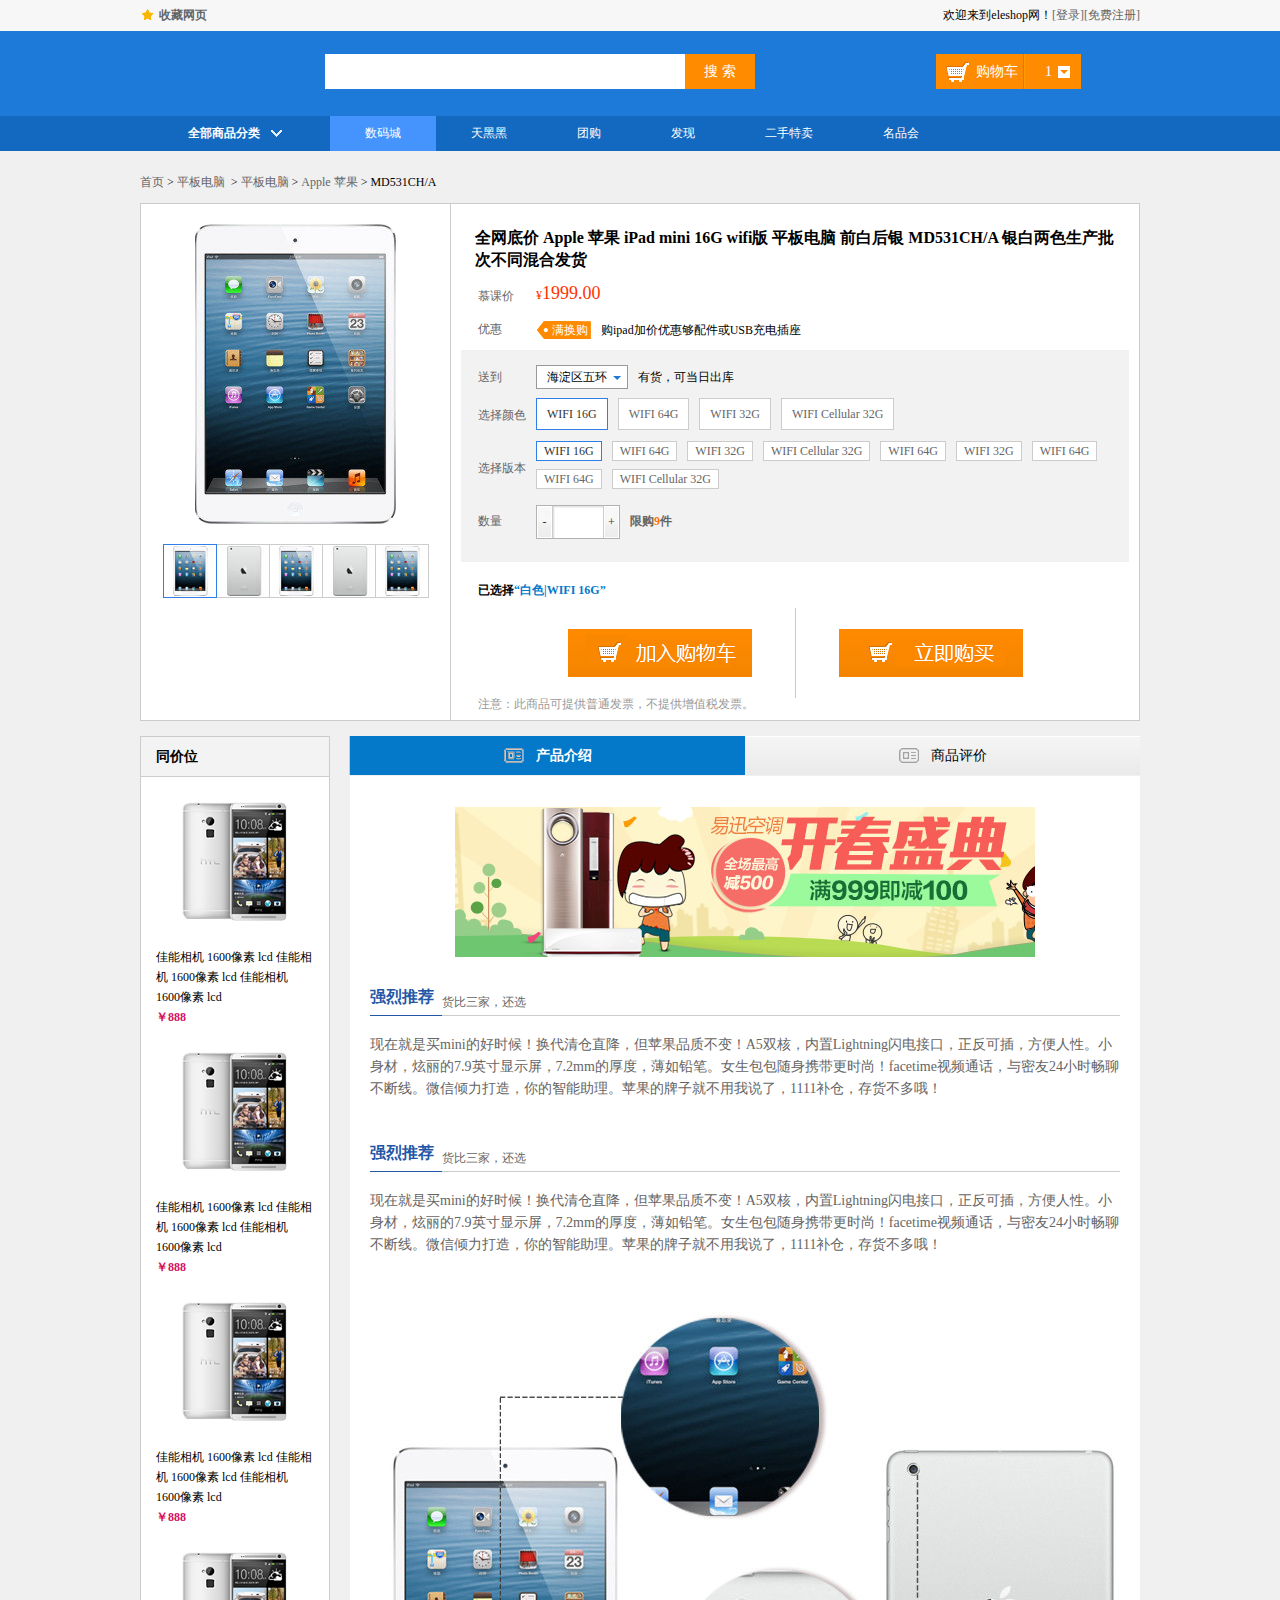
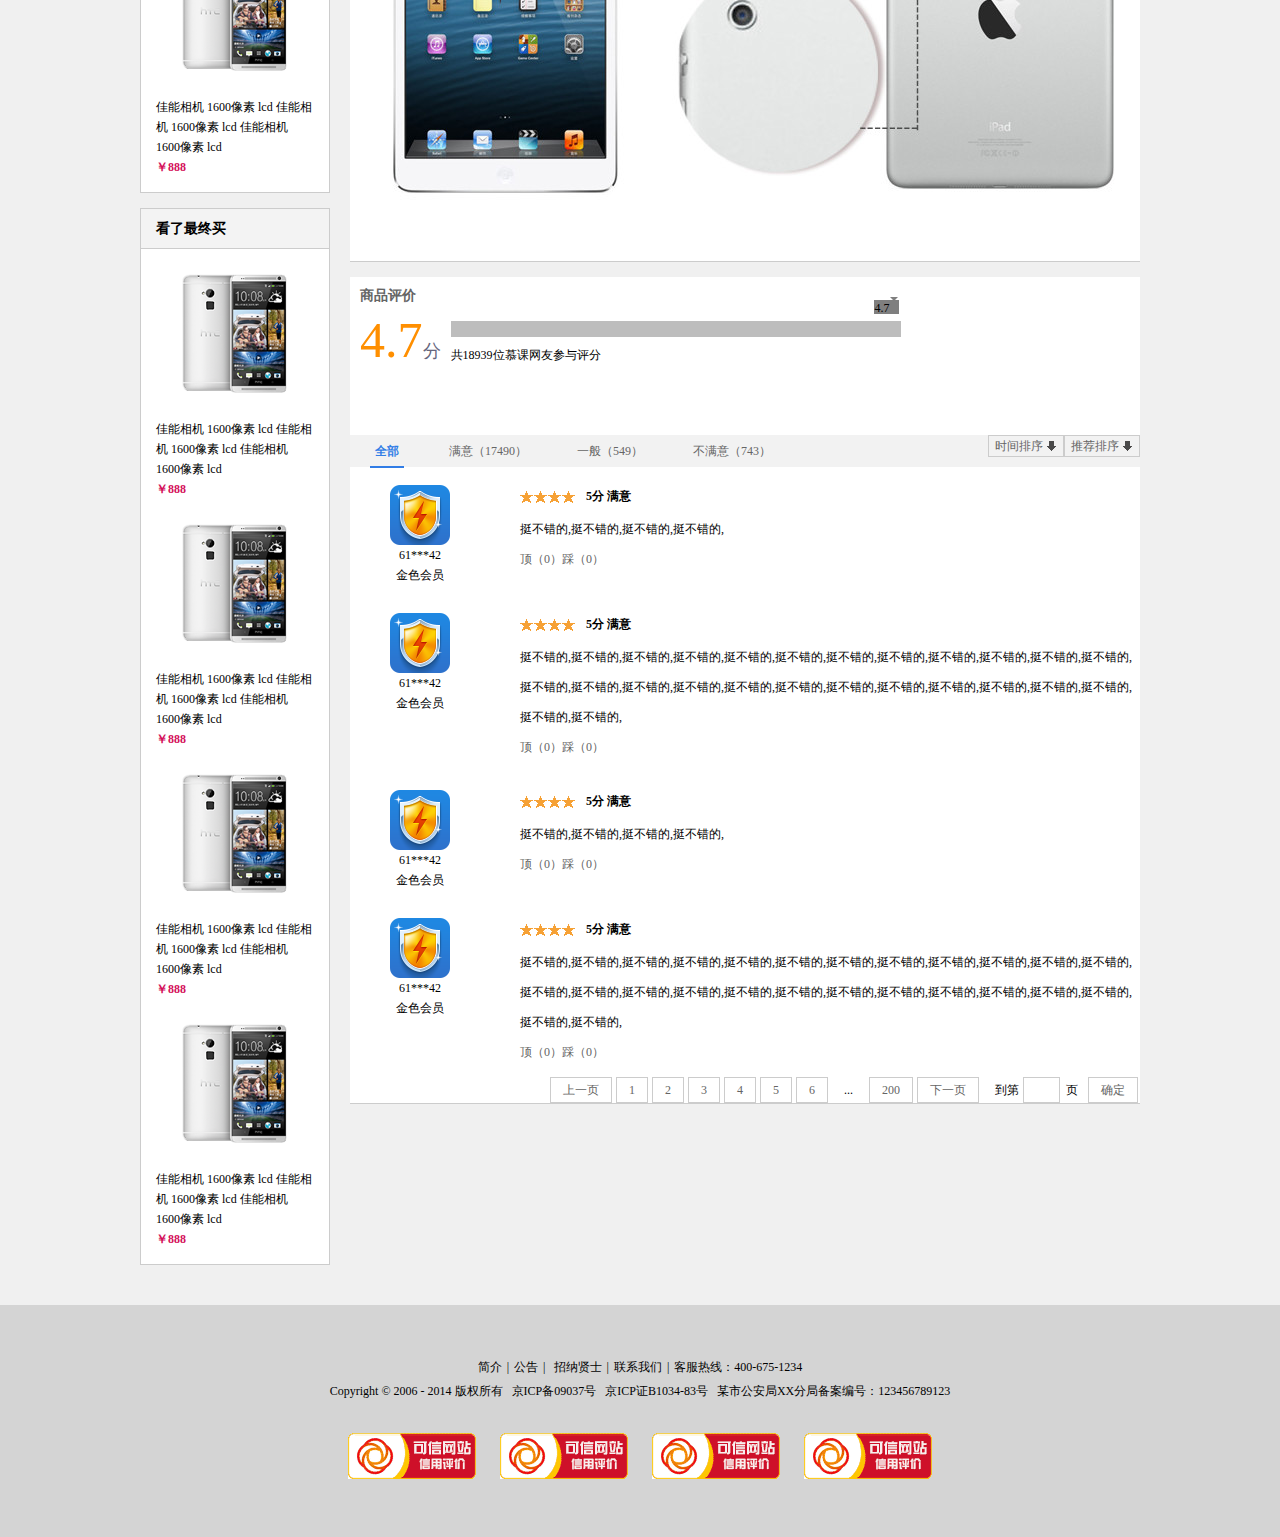
<file: imooc_htmlcss_eleshop_website_interduce.html>
<!DOCTYPE html>
<html lang="en">
<head>
	<meta charset="UTF-8">
	<title>interduce</title>
	<link rel="stylesheet" href="css/reset.css">
	<link rel="stylesheet" href="css/imooc_htmlcss_eleshop_website.css">
	<!--[if IE 6]>  
    <script type="text/javascript" src="js/dd_png-min.js"></script>  
    <script type="text/javascript">  
    DD_belatedPNG.fix('div,ul,ol,li,dt,dd,dl,span,a,em,strong,h1,h2,h3,h4,h5,h6,i,p,img');  
    </script>  
<![endif]-->  
</head>
<body class="grey">
	<div class="headerBar">
		<div class="topBar">
			<div class="comWidth">
				<div class="leftArea">
					<a href="javascript:;" class="collection">收藏网页</a>
				</div>
				<div class="rightArea">
					欢迎来到eleshop网！<a href="imooc_htmlcss_eleshop_website_login.html" target="_blank">[登录]</a><a href="imooc_htmlcss_eleshop_website_reg.html" target="_blank">[免费注册]</a>
				</div>
			</div><!-- comWidth End -->
		</div><!-- topBar End -->
		<div class="logoBar">
			<div class="comWidth">
				<!-- <div class="logo fl">
					<a href="javascript:;"><img src="images/logo.png" alt="imooc"></a>
				</div> -->
				<div class="search_box fl">
					<input type="text" class="search_text fl">
					<input type="button" value="搜 索" class="search_btn fr">
				</div>
				<div>
    				<a class="shopCar fr" href="imooc_htmlcss_eleshop_website_shopcar.html" target="_blank">
    					<span class="shopText fl">购物车</span>
    					<span class="shopNum fl">1</span>
    				</a>
                </div>
			</div><!-- comWidth End -->
		</div><!-- logoBar End -->
		<div class="navBox">
			<div class="comWidth">
				<div class="shopClass fl">
										<div id="all-class">
						<h3 id="all-class">全部商品分类<i></i></h3>
					<div class="shopClass_show hide ">
						<dl class="shopClass_item">
							<dt><a href="imooc_htmlcss_eleshop_website_sub.html" target="_blank" class="b">手机</a> <a href="imooc_htmlcss_eleshop_website_sub.html" target="_blank" class="b">数码</a> <a href="imooc_htmlcss_eleshop_website_sub.html" target="_blank" class="aLink">合约机</a></dt>
							<dd><a href="imooc_htmlcss_eleshop_website_sub.html" target="_blank">荣耀3X</a> <a href="imooc_htmlcss_eleshop_website_sub.html" target="_blank">单反</a> <a href="imooc_htmlcss_eleshop_website_sub.html" target="_blank">智能设备</a></dd>
						</dl>
						<dl class="shopClass_item ">
							<dt><a href="imooc_htmlcss_eleshop_website_sub.html" target="_blank" class="b">手机</a> <a href="imooc_htmlcss_eleshop_website_sub.html" target="_blank" class="b">数码</a> <a href="imooc_htmlcss_eleshop_website_sub.html" target="_blank" class="aLink">合约机</a></dt>
							<dd><a href="imooc_htmlcss_eleshop_website_sub.html" target="_blank">荣耀3X</a> <a href="imooc_htmlcss_eleshop_website_sub.html" target="_blank">单反</a> <a href="imooc_htmlcss_eleshop_website_sub.html" target="_blank">智能设备</a></dd>
						</dl>
						<dl class="shopClass_item">
							<dt><a href="imooc_htmlcss_eleshop_website_sub.html" target="_blank" class="b">手机</a> <a href="imooc_htmlcss_eleshop_website_sub.html" target="_blank" class="b">数码</a> <a href="imooc_htmlcss_eleshop_website_sub.html" target="_blank" class="aLink">合约机</a></dt>
							<dd><a href="imooc_htmlcss_eleshop_website_sub.html" target="_blank">荣耀3X</a> <a href="imooc_htmlcss_eleshop_website_sub.html" target="_blank">单反</a> <a href="imooc_htmlcss_eleshop_website_sub.html" target="_blank">智能设备</a></dd>
						</dl>
						<dl class="shopClass_item">
							<dt><a href="imooc_htmlcss_eleshop_website_sub.html" target="_blank" class="b">手机</a> <a href="imooc_htmlcss_eleshop_website_sub.html" target="_blank" class="b">数码</a> <a href="imooc_htmlcss_eleshop_website_sub.html" target="_blank" class="aLink">合约机</a></dt>
							<dd><a href="imooc_htmlcss_eleshop_website_sub.html" target="_blank">荣耀3X</a> <a href="imooc_htmlcss_eleshop_website_sub.html" target="_blank">单反</a> <a href="imooc_htmlcss_eleshop_website_sub.html" target="_blank">智能设备</a></dd>
						</dl>
						<dl class="shopClass_item">
							<dt><a href="imooc_htmlcss_eleshop_website_sub.html" target="_blank" class="b">手机</a> <a href="imooc_htmlcss_eleshop_website_sub.html" target="_blank" class="b">数码</a> <a href="imooc_htmlcss_eleshop_website_sub.html" target="_blank" class="aLink">合约机</a></dt>
							<dd><a href="imooc_htmlcss_eleshop_website_sub.html" target="_blank">荣耀3X</a> <a href="imooc_htmlcss_eleshop_website_sub.html" target="_blank">单反</a> <a href="imooc_htmlcss_eleshop_website_sub.html" target="_blank">智能设备</a></dd>
						</dl>
					</div>
					<div class="shopClass_list hide">
						<div class="shopClass_cont">
							<dl class="shopList_item">
								<dt>电脑装机</dt>
								<dd>
									<a href="imooc_htmlcss_eleshop_website_interduce.html" target="_blank" >笔记本</a><a href="imooc_htmlcss_eleshop_website_interduce.html" target="_blank" >超极本</a><a href="imooc_htmlcss_eleshop_website_interduce.html" target="_blank" >上网本</a><a href="imooc_htmlcss_eleshop_website_interduce.html" target="_blank" >平板电脑</a><a href="imooc_htmlcss_eleshop_website_interduce.html" target="_blank" >台式机</a>
								</dd>
							</dl>
							<dl class="shopList_item">
								<dt>电脑装机</dt>
								<dd>
									<a href="imooc_htmlcss_eleshop_website_interduce.html" target="_blank" >笔记本</a><a href="imooc_htmlcss_eleshop_website_interduce.html" target="_blank" >超极本</a><a href="imooc_htmlcss_eleshop_website_interduce.html" target="_blank" >上网本</a><a href="imooc_htmlcss_eleshop_website_interduce.html" target="_blank" >平板电脑</a><a href="imooc_htmlcss_eleshop_website_interduce.html" target="_blank" >台式机</a><a href="imooc_htmlcss_eleshop_website_interduce.html" target="_blank" >笔记本</a><a href="imooc_htmlcss_eleshop_website_interduce.html" target="_blank" >超极本</a><a href="imooc_htmlcss_eleshop_website_interduce.html" target="_blank" >上网本</a><a href="imooc_htmlcss_eleshop_website_interduce.html" target="_blank" >平板电脑</a><a href="imooc_htmlcss_eleshop_website_interduce.html" target="_blank" >台式机</a>
								</dd>
							</dl>
							<dl class="shopList_item">
								<dt>电脑装机</dt>
								<dd>
									<a href="imooc_htmlcss_eleshop_website_interduce.html" target="_blank" >笔记本</a><a href="imooc_htmlcss_eleshop_website_interduce.html" target="_blank" >超极本</a><a href="imooc_htmlcss_eleshop_website_interduce.html" target="_blank" >上网本</a><a href="imooc_htmlcss_eleshop_website_interduce.html" target="_blank" >平板电脑</a><a href="imooc_htmlcss_eleshop_website_interduce.html" target="_blank" >台式机</a>
								</dd>
							</dl>
							<dl class="shopList_item">
								<dt>电脑装机</dt>
								<dd>
									<a href="imooc_htmlcss_eleshop_website_interduce.html" target="_blank" >笔记本</a><a href="imooc_htmlcss_eleshop_website_interduce.html" target="_blank" >超极本</a><a href="imooc_htmlcss_eleshop_website_interduce.html" target="_blank" >上网本</a><a href="imooc_htmlcss_eleshop_website_interduce.html" target="_blank" >平板电脑</a><a href="imooc_htmlcss_eleshop_website_interduce.html" target="_blank" >台式机</a>
								</dd>
							</dl>
							<dl class="shopList_item">
								<dt>电脑装机</dt>
								<dd>
									<a href="imooc_htmlcss_eleshop_website_interduce.html" target="_blank" >笔记本</a><a href="imooc_htmlcss_eleshop_website_interduce.html" target="_blank" >超极本</a><a href="imooc_htmlcss_eleshop_website_interduce.html" target="_blank" >上网本</a><a href="imooc_htmlcss_eleshop_website_interduce.html" target="_blank" >平板电脑</a><a href="imooc_htmlcss_eleshop_website_interduce.html" target="_blank" >台式机</a>
								</dd>
							</dl>
							<dl class="shopList_item">
								<dt>电脑装机</dt>
								<dd>
									<a href="imooc_htmlcss_eleshop_website_interduce.html" target="_blank" >笔记本</a><a href="imooc_htmlcss_eleshop_website_interduce.html" target="_blank" >超极本</a><a href="imooc_htmlcss_eleshop_website_interduce.html" target="_blank" >上网本</a><a href="imooc_htmlcss_eleshop_website_interduce.html" target="_blank" >平板电脑</a><a href="imooc_htmlcss_eleshop_website_interduce.html" target="_blank" >台式机</a>
									<a href="imooc_htmlcss_eleshop_website_interduce.html" target="_blank" >笔记本</a><a href="imooc_htmlcss_eleshop_website_interduce.html" target="_blank" >超极本</a><a href="imooc_htmlcss_eleshop_website_interduce.html" target="_blank" >上网本</a><a href="imooc_htmlcss_eleshop_website_interduce.html" target="_blank" >平板电脑</a><a href="imooc_htmlcss_eleshop_website_interduce.html" target="_blank" >台式机</a>
								</dd>
							</dl>
							<div class="shopList_links">
								<a href="imooc_htmlcss_eleshop_website_interduce.html" target="_blank" >电脑整机频道<span></span></a>
								<a href="imooc_htmlcss_eleshop_website_interduce.html" target="_blank" >电脑整机频道<span></span></a>
							</div>

						</div><!-- shopClass_cont End -->
					</div>
					</div>
				</div>
				<ul class="nav fl">
					<li><a href="javascript:;" class="active">数码城</a></li>
					<li><a href="javascript:;">天黑黑</a></li>
					<li><a href="javascript:;">团购</a></li>
					<li><a href="javascript:;">发现</a></li>
					<li><a href="javascript:;">二手特卖</a></li>
					<li><a href="javascript:;">名品会</a></li>
				</ul>
			</div>
		</div><!-- comWidth End -->
	</div><!-- headerBar End -->
	<div class="userPosition comWidth"><strong><a href="javascript:;">首页</a></strong><span>&nbsp;&gt;&nbsp;</span><a href="javascript:;">平板电脑 </a><span>&nbsp;&gt;&nbsp;</span> <a href="javascript:;">平板电脑</a><span>&nbsp;&gt;&nbsp;</span><a href="javascript:;">Apple 苹果</a><span>&nbsp;&gt;&nbsp;</span><em>MD531CH/A</em></div>
	<div class="description_info comWidth">
		<div class="description clearfix">
			<div class="leftArea">
				<div class="description_imgs">
					<div class="big">
						<img src="images/eleshop_indcbig.png" alt="">
					</div>
					<ul class="des_smimg clearfix">
						<li><a href="javascript:;"><img class="active" src="images/eleshop_indcsma.png" alt=""></a></li>
						<li><a href="javascript:;"><img src="images/eleshop_indcsmp.png" alt=""></a></li>
						<li><a href="javascript:;"><img src="images/eleshop_indcsma.png" alt=""></a></li>
						<li><a href="javascript:;"><img src="images/eleshop_indcsmp.png" alt=""></a></li>
						<li><a href="javascript:;"><img src="images/eleshop_indcsma.png" alt=""></a></li>
					</ul>
				</div>
			</div>
			<div class="rightArea">
				<div class="des_content">
					<h3 class="des_content_tit">全网底价 Apple 苹果 iPad mini 16G wifi版 平板电脑 前白后银 MD531CH/A 银白两色生产批次不同混合发货</h3>
					<div class="dl clearfix">
						<div class="dt">慕课价</div>
						<div class="dd"><span class="des_money"><em>¥</em>1999.00</span></div>
					</div>
					<div class="dl clearfix">
						<div class="dt">优惠</div>
						<div class="dd"><span class="hg"><i class="hg_icon">满换购</i><em>购ipad加价优惠够配件或USB充电插座</em></span></div>
					</div>
					<div class="des_position">
						<div class="dl clearfix">
							<div class="dt">送到</div>
							<div class="dd clearfix">
								<div class="select">
									<h3>海淀区五环</h3><span></span>
									<ul class="show_select">
										<li>地址1</li>
										<li>地址2</li>
										<li>地址3</li>
										<li>地址4</li>
									</ul>
								</div>
								<span class="haveGoods">有货，可当日出库</span>
							</div>
						</div>
						<div class="dl clearfix">
							<div class="dt colorSelect">选择颜色</div>
							<div class="dd clearfix" >
								<div class="des_item des_item_active">
									WIFI 16G
								</div>
								<div class="des_item">
									WIFI 64G
								</div>
								<div class="des_item">
									WIFI 32G
								</div>
								<div class="des_item">
									WIFI Cellular 32G
								</div>
							</div>
						</div>
						<div class="dl clearfix">
							<div class="dt des_select_more">选择版本</div>
							<div class="dd clearfix">
								<div class="des_item  des_item_sm des_item_active">
									WIFI 16G
								</div>
								<div class="des_item des_item_sm">
									WIFI 64G
								</div>
								<div class="des_item des_item_sm">
									WIFI 32G
								</div>
								<div class="des_item des_item_sm">
									WIFI Cellular 32G
								</div>
								<div class="des_item des_item_sm">
									WIFI 64G
								</div>
								<div class="des_item des_item_sm">
									WIFI 32G
								</div>
								<div class="des_item des_item_sm">
									WIFI 64G
								</div>
								<div class="des_item des_item_sm">
									WIFI 64G
								</div>
								<div class="des_item des_item_sm">
									WIFI Cellular 32G
								</div>
							</div>
						</div>
						<div class="dl clearfix">
							<div class="dt des_num">数量</div>
							<div class="dd clearfix">
								<div class="des_number">
									<div class="reduction">-</div>
									<div class="des_input">
										<input type="text">
									</div>
									<div class="plus">+</div>
								</div>
								<span class="limitBuy">限购<em>9</em>件</span>
							</div>
						</div>
					</div>
					<div class="des_select clearfix">
						已选择<span>“白色|WIFI 16G”</span>
					</div>
					<div class="shop_buy">
						<a href="imooc_htmlcss_eleshop_website_shopcar.html" target="_blank" class="shopping_btn"></a>
						<span class="line"></span>
						<a href="imooc_htmlcss_eleshop_website_shopcar.html" target="_blank"  class="buy_btn"></a>
					</div>
					<div class="notice">
						注意：此商品可提供普通发票，不提供增值税发票。
					</div>
				</div>
			</div>
		</div>
	</div>
	<div class="hr_15"></div>
	<div class="des_info comWidth clearfix">
		<div class="leftArea">
			<div class="recommend">
				<h3 class="tit">同价位</h3>
				<div class="item">
					<div class="item_cont">
						<div class="img_item">
							<a href="imooc_htmlcss_eleshop_website_interduce.html" target="_blank"><img src="images/htc.png" alt=""></a>
						</div>
						<p>佳能相机 1600像素 lcd 佳能相机 1600像素 lcd 佳能相机 1600像素 lcd</p>
						<p class="money">￥888</p>
					</div>
				</div>
				<div class="item">
					<div class="item_cont">
						<div class="img_item">
							<a href="imooc_htmlcss_eleshop_website_interduce.html" target="_blank"><img src="images/htc.png" alt=""></a>
						</div>
						<p>佳能相机 1600像素 lcd 佳能相机 1600像素 lcd 佳能相机 1600像素 lcd</p>
						<p class="money">￥888</p>
					</div>
				</div>
				<div class="item">
					<div class="item_cont">
						<div class="img_item">
							<a href="imooc_htmlcss_eleshop_website_interduce.html" target="_blank"><img src="images/htc.png" alt=""></a>
						</div>
						<p>佳能相机 1600像素 lcd 佳能相机 1600像素 lcd 佳能相机 1600像素 lcd</p>
						<p class="money">￥888</p>
					</div>
				</div>
				<div class="item">
					<div class="item_cont">
						<div class="img_item">
							<a href="imooc_htmlcss_eleshop_website_interduce.html" target="_blank"><img src="images/htc.png" alt=""></a>
						</div>
						<p>佳能相机 1600像素 lcd 佳能相机 1600像素 lcd 佳能相机 1600像素 lcd</p>
						<p class="money">￥888</p>
					</div>
				</div>
			</div>
			<div class="hr_15"></div>
			<div class="recommend">
				<h3 class="tit">看了最终买</h3>
				<div class="item">
					<div class="item_cont">
						<div class="img_item">
							<a href="imooc_htmlcss_eleshop_website_interduce.html" target="_blank"><img src="images/htc.png" alt=""></a>
						</div>
						<p>佳能相机 1600像素 lcd 佳能相机 1600像素 lcd 佳能相机 1600像素 lcd</p>
						<p class="money">￥888</p>
					</div>
				</div>
				<div class="item">
					<div class="item_cont">
						<div class="img_item">
							<a href="imooc_htmlcss_eleshop_website_interduce.html" target="_blank"><img src="images/htc.png" alt=""></a>
						</div>
						<p>佳能相机 1600像素 lcd 佳能相机 1600像素 lcd 佳能相机 1600像素 lcd</p>
						<p class="money">￥888</p>
					</div>
				</div>
				<div class="item">
					<div class="item_cont">
						<div class="img_item">
							<a href="imooc_htmlcss_eleshop_website_interduce.html" target="_blank"><img src="images/htc.png" alt=""></a>
						</div>
						<p>佳能相机 1600像素 lcd 佳能相机 1600像素 lcd 佳能相机 1600像素 lcd</p>
						<p class="money">￥888</p>
					</div>
				</div>
				<div class="item">
					<div class="item_cont">
						<div class="img_item">
							<a href="imooc_htmlcss_eleshop_website_interduce.html" target="_blank"><img src="images/htc.png" alt=""></a>
						</div>
						<p>佳能相机 1600像素 lcd 佳能相机 1600像素 lcd 佳能相机 1600像素 lcd</p>
						<p class="money">￥888</p>
					</div>
				</div>
			</div>
		</div>
		<div class="rightArea">
			<div class="des_infoContent">
				<ul class="des_tit">
					<li class="active"><span>产品介绍</span></li>
					<li><span>商品评价</span></li>
				</ul>
				<div class="ad">
					<a href="javascript:;"><img src="images/eleshop_ad.png" alt=""></a>
				</div>
				<div class="info_text">
					<div class="info_tit">
						<h3>强烈推荐</h3><h4>货比三家，还选</h4>
					</div>
					<p>
						现在就是买mini的好时候！换代清仓直降，但苹果品质不变！A5双核，内置Lightning闪电接口，正反可插，方便人性。小身材，炫丽的7.9英寸显示屏，7.2mm的厚度，薄如铅笔。女生包包随身携带更时尚！facetime视频通话，与密友24小时畅聊不断线。微信倾力打造，你的智能助理。苹果的牌子就不用我说了，1111补仓，存货不多哦！
					</p>
					<div class="hr_45"></div>
					<div class="info_tit">
						<h3>强烈推荐</h3><h4>货比三家，还选</h4>
					</div>
					<p>
						现在就是买mini的好时候！换代清仓直降，但苹果品质不变！A5双核，内置Lightning闪电接口，正反可插，方便人性。小身材，炫丽的7.9英寸显示屏，7.2mm的厚度，薄如铅笔。女生包包随身携带更时尚！facetime视频通话，与密友24小时畅聊不断线。微信倾力打造，你的智能助理。苹果的牌子就不用我说了，1111补仓，存货不多哦！
					</p>
					<div class="hr_45"></div>
					<img class="center" src="images/eleshop_pad.png" alt="">
					<div class="hr_45"></div>
				</div>
			</div>
			<div class="hr_15"></div>
			<div class="des_infoContent ">
				<h3 class="shopDes_tit">商品评价</h3>
				<div class="score_box clearfix">
					<div class="score">
						<span>4.7</span><em>分</em>
					</div>
					<div class="score_speed">
						<ul class="score_speed_text">
							<!-- <li class="speed_01">非常不满意</li>
							<li class="speed_02">不满意</li>
							<li class="speed_03">一般</li>
							<li class="speed_04">满意</li>
							<li>非常满意</li> -->
						</ul>
						<div class="score_num">
							4.7<i></i>
						</div>
						<p>
							共18939位慕课网友参与评分
						</p>
					</div>
				</div>
				<div class="review_tab">
					<ul class="review fl">
						<li><a href="javascript:;" class="active">全部</a></li>
						<li><a href="javascript:;">满意（17490）</a></li>
						<li><a href="javascript:;">一般（549）</a></li>
						<li><a href="javascript:;">不满意（743）</a></li>
					</ul>
					<div class="review_sort fr">
						<a href="javascript:;" class="review_time">时间排序</a><a href="javascript:;" class="review_reco">推荐排序</a>
					</div>
				</div>
				<div class="review_listBox">
					<div class="review_list clearfix">
						<div class="review_userHead fl">
							<div class="review_user">
								<img src="images/eleshop_vip.png" alt="">
								<p>61***42</p>
								<p>金色会员</p>
							</div>
						</div>
						<div class="review_cont">
							<div class="review_t clearfix">
								<div class="starsBox fl">
									<span class="stars"></span><span class="stars"></span><span class="stars"></span><span class="stars"></span>
								</div>
								<span class="stars_text fl">5分 满意</span>
							</div>
							<p>挺不错的,挺不错的,挺不错的,挺不错的,</p>
							<p><a href="javascript:;" class="good">顶（0）</a><a href="javascript:;" class="bad">踩（0）</a></p>
						</div>
					</div>
					<div class="review_list clearfix">
						<div class="review_userHead fl">
							<div class="review_user">
								<img src="images/eleshop_vip.png" alt="">
								<p>61***42</p>
								<p>金色会员</p>
							</div>
						</div>
						<div class="review_cont">
							<div class="review_t clearfix">
								<div class="starsBox fl">
									<span class="stars"></span><span class="stars"></span><span class="stars"></span><span class="stars"></span>
								</div>
								<span class="stars_text fl">5分 满意</span>
							</div>
							<p>挺不错的,挺不错的,挺不错的,挺不错的,挺不错的,挺不错的,挺不错的,挺不错的,挺不错的,挺不错的,挺不错的,挺不错的,挺不错的,挺不错的,挺不错的,挺不错的,挺不错的,挺不错的,挺不错的,挺不错的,挺不错的,挺不错的,挺不错的,挺不错的,挺不错的,挺不错的,</p>
							<p><a href="javascript:;" class="good">顶（0）</a><a href="javascript:;" class="bad">踩（0）</a></p>
						</div>
					</div>
					<div class="review_list clearfix">
						<div class="review_userHead fl">
							<div class="review_user">
								<img src="images/eleshop_vip.png" alt="">
								<p>61***42</p>
								<p>金色会员</p>
							</div>
						</div>
						<div class="review_cont">
							<div class="review_t clearfix">
								<div class="starsBox fl">
									<span class="stars"></span><span class="stars"></span><span class="stars"></span><span class="stars"></span>
								</div>
								<span class="stars_text fl">5分 满意</span>
							</div>
							<p>挺不错的,挺不错的,挺不错的,挺不错的,</p>
							<p><a href="javascript:;" class="good">顶（0）</a><a href="javascript:;" class="bad">踩（0）</a></p>
						</div>
					</div>
					<div class="review_list clearfix">
						<div class="review_userHead fl">
							<div class="review_user">
								<img src="images/eleshop_vip.png" alt="">
								<p>61***42</p>
								<p>金色会员</p>
							</div>
						</div>
						<div class="review_cont">
							<div class="review_t clearfix">
								<div class="starsBox fl">
									<span class="stars"></span><span class="stars"></span><span class="stars"></span><span class="stars"></span>
								</div>
								<span class="stars_text fl">5分 满意</span>
							</div>
							<p>挺不错的,挺不错的,挺不错的,挺不错的,挺不错的,挺不错的,挺不错的,挺不错的,挺不错的,挺不错的,挺不错的,挺不错的,挺不错的,挺不错的,挺不错的,挺不错的,挺不错的,挺不错的,挺不错的,挺不错的,挺不错的,挺不错的,挺不错的,挺不错的,挺不错的,挺不错的,</p>
							<p><a href="javascript:;" class="good">顶（0）</a><a href="javascript:;" class="bad">踩（0）</a></p>
						</div>
					</div>
				</div>
				<div class="review_page clearfix">
					<div class="page fr">
						<a href="javascript:;">上一页</a><a href="javascript:;">1</a><a href="javascript:;">2</a><a href="javascript:;">3</a><a href="javascript:;">4</a><a href="javascript:;">5</a><a href="javascript:;">6</a><span class="ignore">...</span><a href="javascript:;">200</a><a href="javascript:;">下一页</a><span class="morePage">到第</span><input class="pageNum" type="text"><span class="ye">页</span><a href="javascript:;" class="page_btn">确定</a>
					</div>
				</div>
			</div>
		</div>
	</div>
	<div class="footer">
		<p><a href="javascript:;">简介<i>|</i><a href="javascript:;">公告</a><i>|</i><a href="javascript:;"> 招纳贤士</a><i>|</i><a href="javascript:;">联系我们</a><i>|</i>客服热线：400-675-1234</p>
		<p>Copyright &copy; 2006 - 2014 版权所有&nbsp;&nbsp;&nbsp;京ICP备09037号&nbsp;&nbsp;&nbsp;京ICP证B1034-83号&nbsp;&nbsp;&nbsp;某市公安局XX分局备案编号：123456789123</p>
		<p class="web"><a href="javascript:;"><img src="images/imooc_footer.png" alt="logo"></a><a href="javascript:;"><img src="images/imooc_footer.png" alt="logo"></a><a href="javascript:;"><img src="images/imooc_footer.png" alt="logo"></a><a href="javascript:;"><img src="images/imooc_footer.png" alt="logo"></a></p>
	</div>
<script src="js/jquery-3.2.0.min.js"></script>
<script>
	$("#all-class").hover(
		function() {
			$(".shopClass_show").show();
		},
		function() {
			$(".shopClass_show").hide();
			$(".shopClass_list").hide();
		}
	)

	$(".shopClass_item").hover(
		function() {
            $(".shopClass_list").show();
        }
	)

        

</script>
</body>
</html>
</file>
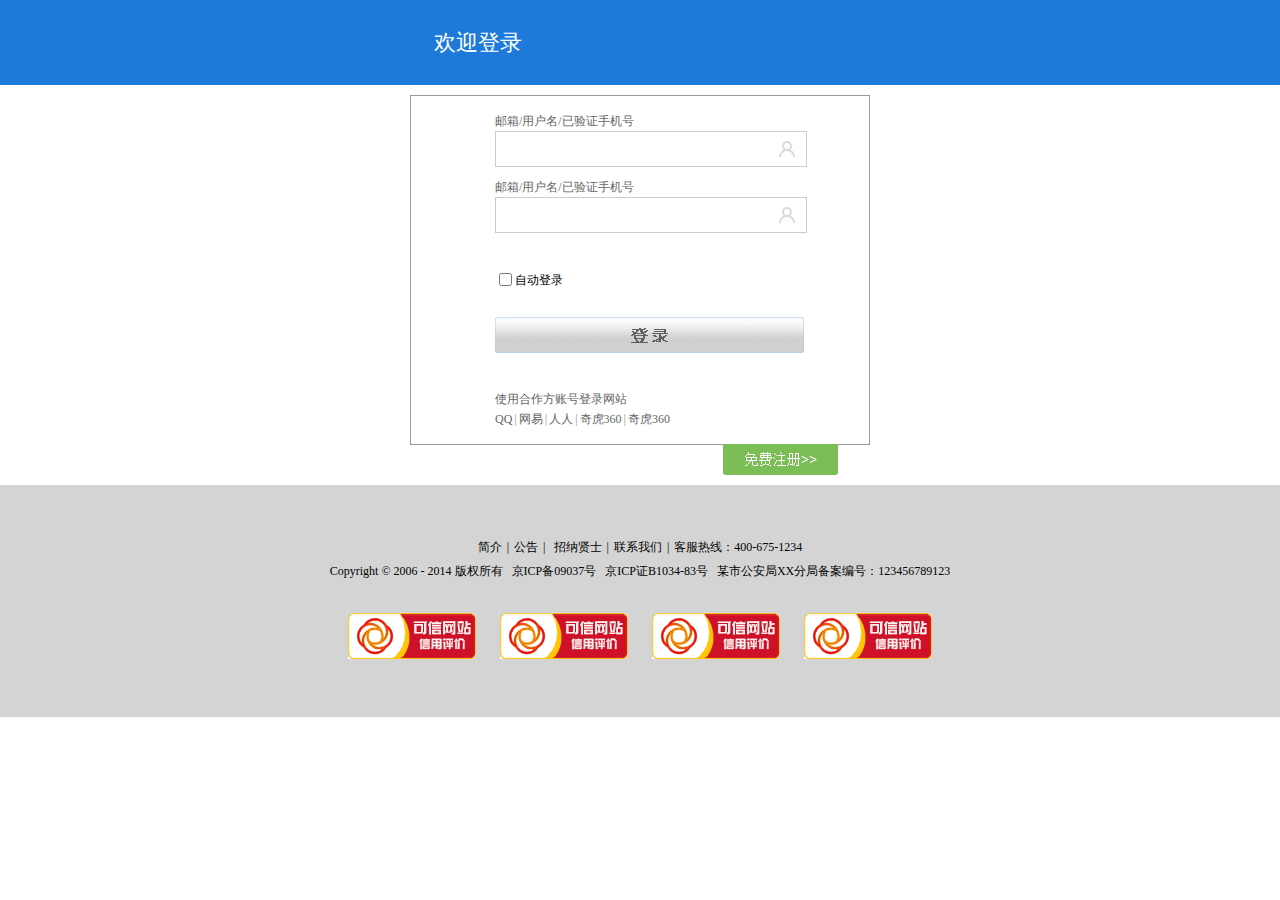
<file: imooc_htmlcss_eleshop_website_login.html>
<!DOCTYPE html>
<html lang="en">
<head>
	<meta charset="UTF-8">
	<title>login</title>
	<link rel="stylesheet" href="css/reset.css">
	<link rel="stylesheet" href="css/imooc_htmlcss_eleshop_website.css">
	<!--[if IE 6]>  
    <script type="text/javascript" src="js/dd_png-min.js"></script>  
    <script type="text/javascript">  
    DD_belatedPNG.fix('div,ul,ol,li,dt,dd,dl,span,a,em,strong,h1,h2,h3,h4,h5,h6,i,p,img');  
    </script>  
<![endif]-->  
</head>
<body>
	<div class="headerBar">
		<div class="logoBar login_logo">
			<div class="comWidth">
				<!-- <div class="logo fl">
					<a href="#"><img src="images/logo.png" alt="imooc"></a>
				</div> -->
				<h3 class="welcome_title">欢迎登录</h3>
				
			</div><!-- comWidth End -->
		</div><!-- logoBar End -->
	</div><!-- headerBar End -->
	
	<div class="loginBox">
		<div class="login_cont">
			<ul class="login">
				<li class="l_tit">邮箱/用户名/已验证手机号</li>
				<li><input type="text" class="login_input user_icon mb_10""></li>
				<li  class="l_tit">邮箱/用户名/已验证手机号</li>
				<li><input type="text" class="login_input user_icon mb_10"></li>
				<li class="autoLogin"><input type="checkbox" id="a1"><label class="checked" for="a1">自动登录</label></li>
				<li><a class="login_btn" href="imooc_htmlcss_eleshop_website.html"></a></li>
			</ul>
			<div class="login_partners">
				<p class="l_tit">使用合作方账号登录网站</p>
				<ul class="login_list clearfix">
					<li><a href="#">QQ</a></li>
					<li><span>|</span></li>
					<li><a href="#">网易</a></li>
					<li><span>|</span></li>
					<li><a href="#">人人</a></li>
					<li><span>|</span></li>
					<li><a href="#">奇虎360</a></li>
					<li><span>|</span></li>
					<li><a href="#">奇虎360</a></li>
				</ul>
			</div>
			<a class="reg_link" href="imooc_htmlcss_eleshop_website_reg.html" target="_blank"></a>
		</div>
	</div>


	<div class="footer">
		<p><a href="#">简介<i>|</i><a href="#">公告</a><i>|</i><a href="#"> 招纳贤士</a><i>|</i><a href="#">联系我们</a><i>|</i>客服热线：400-675-1234</p>
		<p>Copyright &copy; 2006 - 2014 版权所有&nbsp;&nbsp;&nbsp;京ICP备09037号&nbsp;&nbsp;&nbsp;京ICP证B1034-83号&nbsp;&nbsp;&nbsp;某市公安局XX分局备案编号：123456789123</p>
		<p class="web"><a href="#"><img src="images/imooc_footer.png" alt="logo"></a><a href="#"><img src="images/imooc_footer.png" alt="logo"></a><a href="#"><img src="images/imooc_footer.png" alt="logo"></a><a href="#"><img src="images/imooc_footer.png" alt="logo"></a></p>
	</div>

</body>
</html>
</file>
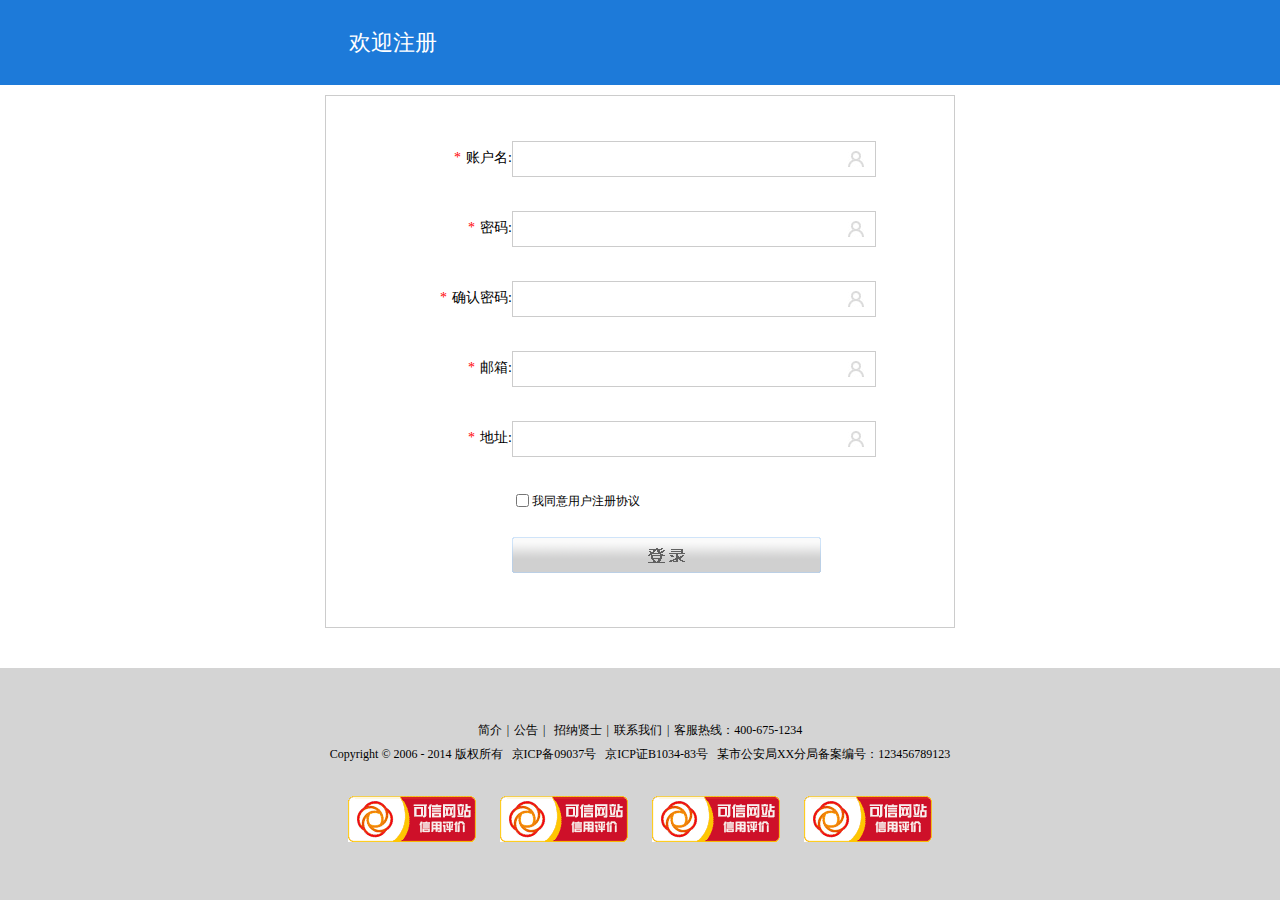
<file: imooc_htmlcss_eleshop_website_reg.html>
<!DOCTYPE html>
<html lang="en">
<head>
	<meta charset="UTF-8">
	<title>register</title>
	<link rel="stylesheet" href="css/reset.css">
	<link rel="stylesheet" href="css/imooc_htmlcss_eleshop_website.css">
	<!--[if IE 6]>  
    <script type="text/javascript" src="js/dd_png-min.js"></script>  
    <script type="text/javascript">  
    DD_belatedPNG.fix('div,ul,ol,li,dt,dd,dl,span,a,em,strong,h1,h2,h3,h4,h5,h6,i,p,img');  
    </script>  
<![endif]-->  
</head>
<body>
	<div class="headerBar">
		<div class="logoBar reg_logo">
			<div class="comWidth">
				<!-- <div class="logo fl">
					<a href="#"><img src="images/logo.png" alt="imooc"></a>
				</div> -->
				<h3 class="welcome_title">欢迎注册</h3>
				
			</div><!-- comWidth End -->
		</div><!-- logoBar End -->
	</div><!-- headerBar End -->
	
	<div class="regBox">
		<div class="login_cont">
			<ul class="login ">
				<li ><span class="reg_item"><i>*</i>账户名: </span><div class="input_item"><input type="text" class="login_input user_icon "></div></li>
				<li><span class="reg_item"><i>*</i>密码: </span><div class="input_item"><input type="password" class="login_input user_icon "></div></li>
				<li><span class="reg_item"><i>*</i>确认密码: </span><div class="input_item"><input type="password" class="login_input user_icon "></div></li>
				<li><span class="reg_item"><i>*</i>邮箱: </span><div class="input_item"><input type="text" class="login_input user_icon "></div></li>
				<li><span class="reg_item"><i>*</i>地址: </span><div class="input_item"><input type="text" class="login_input user_icon "></div></li>
				<li class="autoLogin"><span class="reg_item">&nbsp;</span><input type="checkbox" id="t1"><label class="checked" for="t1">我同意用户注册协议</label></li>

				<li><span class="reg_item">&nbsp;</span><a class="login_btn" href="imooc_htmlcss_eleshop_website.html" target="_blank"></a></li>
			</ul>
		</div>
	</div>


	<div class="footer">
		<p><a href="#">简介<i>|</i><a href="#">公告</a><i>|</i><a href="#"> 招纳贤士</a><i>|</i><a href="#">联系我们</a><i>|</i>客服热线：400-675-1234</p>
		<p>Copyright &copy; 2006 - 2014 版权所有&nbsp;&nbsp;&nbsp;京ICP备09037号&nbsp;&nbsp;&nbsp;京ICP证B1034-83号&nbsp;&nbsp;&nbsp;某市公安局XX分局备案编号：123456789123</p>
		<p class="web"><a href="#"><img src="images/imooc_footer.png" alt="logo"></a><a href="#"><img src="images/imooc_footer.png" alt="logo"></a><a href="#"><img src="images/imooc_footer.png" alt="logo"></a><a href="#"><img src="images/imooc_footer.png" alt="logo"></a></p>
	</div>

</body>
</html>
</file>
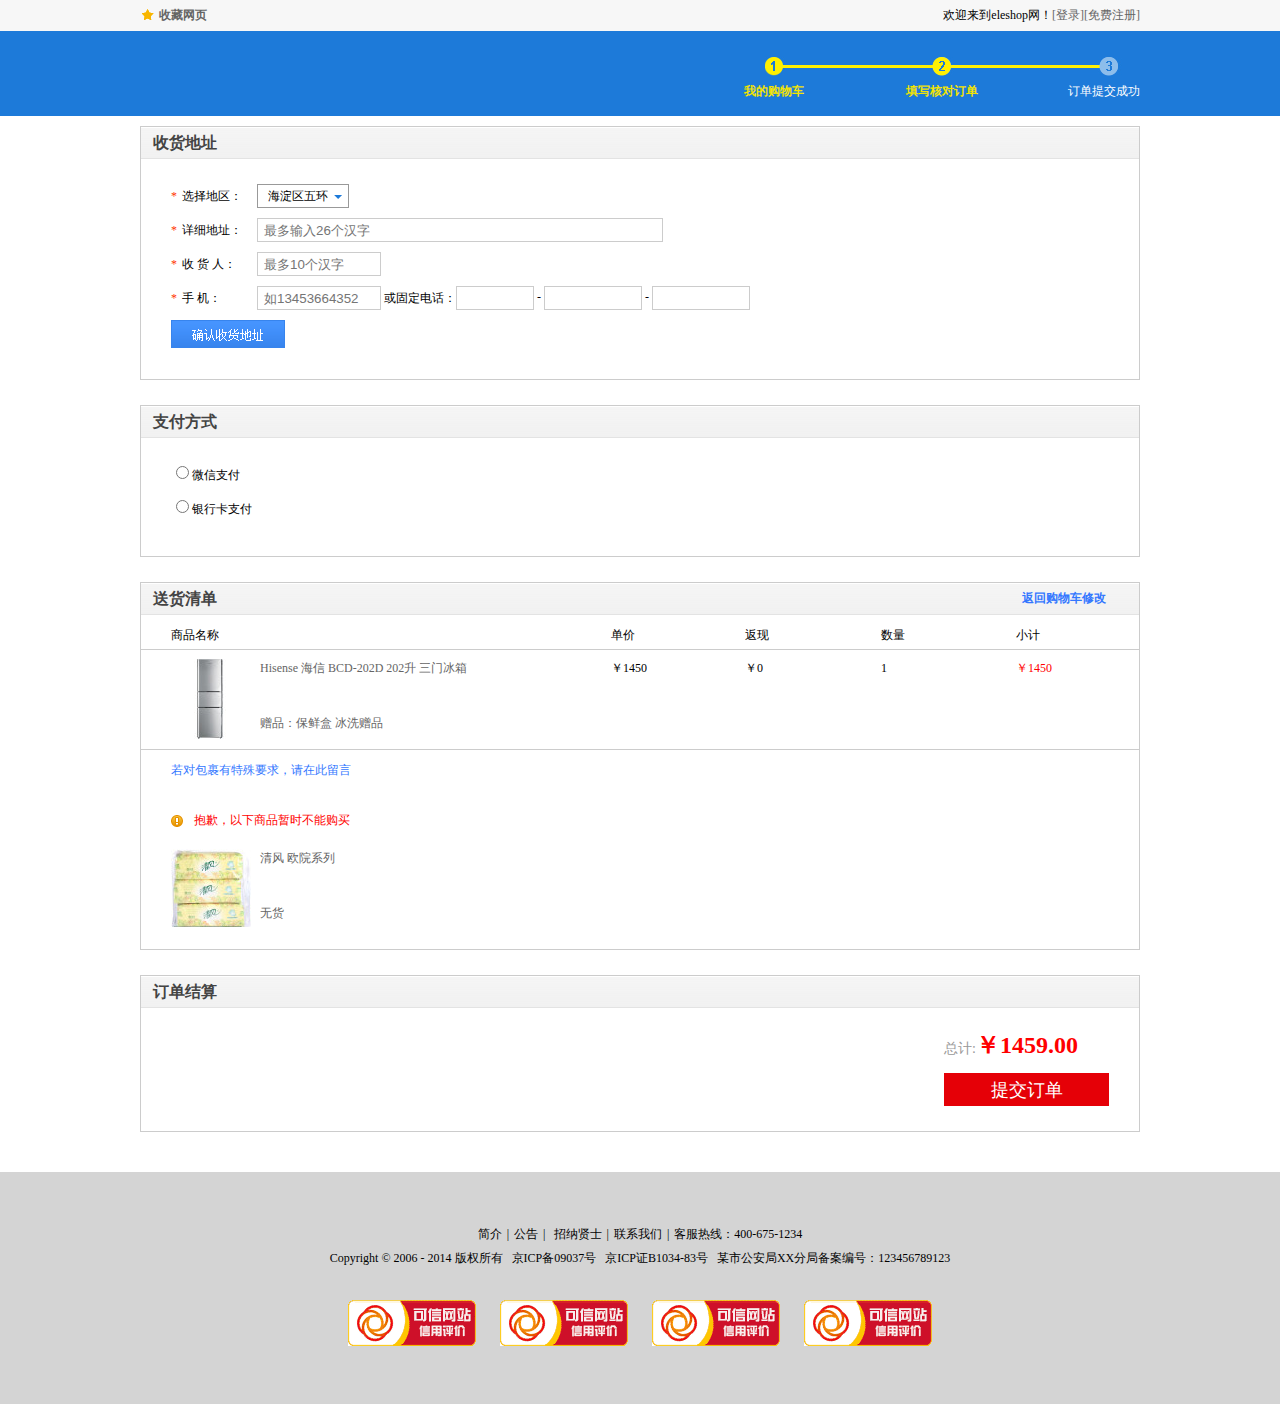
<file: imooc_htmlcss_eleshop_website_shopcar.html>
<!DOCTYPE html>
<html lang="en">
<head>
	<meta charset="UTF-8">
	<title>shopcar</title>
	<link rel="stylesheet" href="css/reset.css">
	<link rel="stylesheet" href="css/imooc_htmlcss_eleshop_website.css">
	<!--[if IE 6]>  
    <script type="text/javascript" src="js/dd_png-min.js"></script>  
    <script type="text/javascript">  
    DD_belatedPNG.fix('div,ul,ol,li,dt,dd,dl,span,a,em,strong,h1,h2,h3,h4,h5,h6,i,p,img');  
    </script>  
<![endif]-->  
</head>
<body>
	<div class="headerBar">
		<div class="topBar">
			<div class="comWidth">
				<div class="leftArea">
					<a href="#" class="collection">收藏网页</a>
				</div>
				<div class="rightArea">
					欢迎来到eleshop网！<a href="imooc_htmlcss_eleshop_website_login.html" target="_blank">[登录]</a><a href="imooc_htmlcss_eleshop_website_reg.html" target="_blank">[免费注册]</a>
				</div>
			</div><!-- comWidth End -->
		</div><!-- topBar End -->
		<div class="logoBar">
			<div class="comWidth">
				<!-- <div class="logo fl">
					<a href="#"><img src="images/logo.png" alt="imooc"></a>
				</div> -->
				<div class="stepBox fr">
					<div class="step"></div>
					<ul class="step_text">
						<li class="s01 active">我的购物车</li>
						<li class="s02 active">填写核对订单</li>
						<li class="s03">订单提交成功</li>
					</ul>
				</div>
			</div><!-- comWidth End -->
		</div><!-- logoBar End -->
	</div><!-- headerBar End -->
	<div class="shoppingCart comWidth">
		<div class="shopping_item">
			<h3 class="shopping_tit">收货地址</h3>
			<div class="shopping_cont padding_shop">
				<ul class="shopping_list">
					<li>
						<span class="shopping_list_text"><em>*</em>选择地区：</span>
						<div class="select">
							<h3>海淀区五环</h3><span></span>
							<ul class="show_select">
								<li>地址1</li>
								<li>地址2</li>
								<li>地址3</li>
								<li>地址4</li>
							</ul>
						</div>
					</li>
					<li><span class="shopping_list_text"><em>*</em>详细地址：</span><input type="text" placeholder="最多输入26个汉字" class="input input_b"></li>
					<li><span class="shopping_list_text"><em>*</em>收 货 人：</span><input type="text" placeholder="最多10个汉字" class="input"></li>
					<li><span class="shopping_list_text"><em>*</em>手	机：</span><input type="text" placeholder="如13453664352" class="input"><span class="cart_tel">&nbsp;或固定电话：</span><input type="text" class="input input_s"><span class="jian">-</span><input type="text" class="input input_s2"><span class="jian">-</span><input type="text" class="input input_s2"></li>
					<li><input type="button" class="affirm"></li>
				</ul>
			</div>
		</div>
		<div class="hr_25"></div>
		<div class="shopping_item">
			<h3 class="shopping_tit">支付方式</h3>
			<div class="shopping_cont padding_shop">
				<ul class="shopping_list">
					<li><span class="shopping_list_text"><input type="radio" id="r1" name="pay"><label for="r1">微信支付</label></span></li>
					<li><span class="shopping_list_text"><input type="radio" id="r2" name="pay"><label for="r2">银行卡支付</label></span></li>
				</ul>
			</div>
		</div>
		<div class="hr_25"></div>
		<div class="shopping_item">
			<h3 class="shopping_tit">送货清单<a href="#" class="backCar">返回购物车修改</a></h3>
			<div class="shopping_cont pb_10">
				<div class="cart_inner">
					<div class="cart_head clearfix">
						<div class="cart_item t_name">商品名称</div>
						<div class="cart_item t_price">单价</div>
						<div class="cart_item t_return">返现</div>
						<div class="cart_item t_num">数量</div>
						<div class="cart_item t_subtotal">小计</div>
					</div>
					<div class="cart_cont clearfix">
						<div class="cart_item t_name clearfix">
							<div class="cart_shopInfo">
								<img src="images/eleshop_ice.png" alt="">
							</div>
							<div class="cart_shopInfo_cont">
								<p class="cart_link"><a href="#">Hisense 海信 BCD-202D 202升 三门冰箱</a></p>
								<p class="cart_info"><a href="#">赠品：保鲜盒 冰洗赠品</a></p>
							</div>
						</div>
						<div class="cart_item t_price">￥1450</div>
						<div class="cart_item t_return">￥0</div>
						<div class="cart_item t_num">1</div>
						<div class="cart_item t_subtotal t_red">￥1450</div>
					</div>
					<div class="cart_message">
						若对包裹有特殊要求，请在此留言
					</div>
					<div class="cart_prompt"><i class="cart_prompt_icon"></i>抱歉，以下商品暂时不能购买</div>
					<div class="cart_cont cart_nobor clearfix">
						<div class="cart_item t_name clearfix">
							<div class="cart_shopInfo">
								<img src="images/eleshop_pap.png" alt="">
							</div>
							<div class="cart_shopInfo_cont">
								<p class="cart_link"><a href="#">清风 欧院系列</a></p>
								<p class="cart_info"><a href="#">无货</a></p>
							</div>
						</div>
						
					</div>


				</div>
			</div>
		</div>
		<div class="hr_25"></div>
		<div class="shopping_item">
			<h3 class="shopping_tit">订单结算</h3>
			<div class="shopping_cont padding_shop clearfix">
				<div class="cart_count fr">
					<div class="cart_rmb">
						<i>总计:</i><span>￥1459.00</span>
					</div>
					<div class="cart_BtnBox">
						<input type="button" class="cart_btn" value="提交订单">
					</div>
				</div>
			</div>
		</div>

	</div>
	<div class="footer">
		<p><a href="#">简介<i>|</i><a href="#">公告</a><i>|</i><a href="#"> 招纳贤士</a><i>|</i><a href="#">联系我们</a><i>|</i>客服热线：400-675-1234</p>
		<p>Copyright &copy; 2006 - 2014 版权所有&nbsp;&nbsp;&nbsp;京ICP备09037号&nbsp;&nbsp;&nbsp;京ICP证B1034-83号&nbsp;&nbsp;&nbsp;某市公安局XX分局备案编号：123456789123</p>
		<p class="web"><a href="#"><img src="images/imooc_footer.png" alt="logo"></a><a href="#"><img src="images/imooc_footer.png" alt="logo"></a><a href="#"><img src="images/imooc_footer.png" alt="logo"></a><a href="#"><img src="images/imooc_footer.png" alt="logo"></a></p>
	</div>

</body>
</html>
</file>
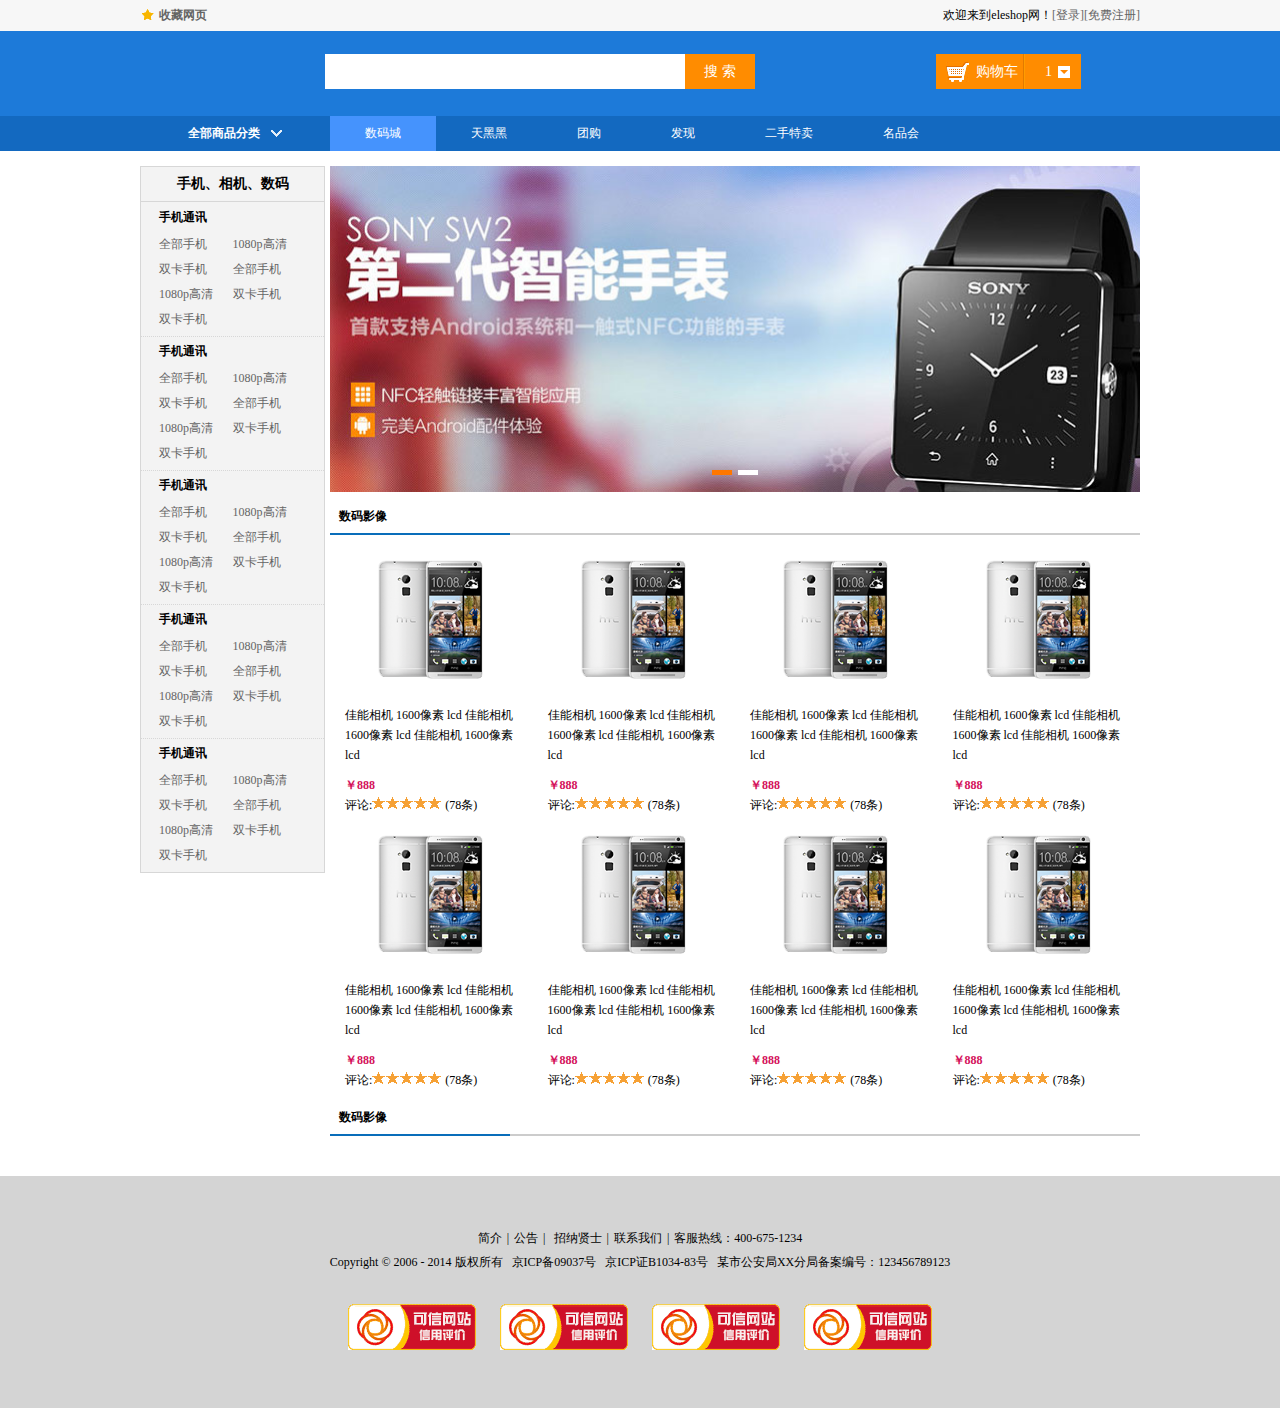
<file: imooc_htmlcss_eleshop_website_sub.html>
<!DOCTYPE html>
<html lang="en">
<head>
	<meta charset="UTF-8">
	<title>sub</title>
	<link rel="stylesheet" href="css/reset.css">
	<link rel="stylesheet" href="css/imooc_htmlcss_eleshop_website.css">
	<!--[if IE 6]>  
    <script type="text/javascript" src="js/dd_png-min.js"></script>  
    <script type="text/javascript">  
    DD_belatedPNG.fix('div,ul,ol,li,dt,dd,dl,span,a,em,strong,h1,h2,h3,h4,h5,h6,i,p,img');  
    </script>  
<![endif]-->  
</head>
<body>
	<div class="headerBar">
		<div class="topBar">
			<div class="comWidth">
				<div class="leftArea">
					<a href="#" class="collection">收藏网页</a>
				</div>
				<div class="rightArea">
					欢迎来到eleshop网！<a href="imooc_htmlcss_eleshop_website_login.html" target="_blank">[登录]</a><a href="imooc_htmlcss_eleshop_website_reg.html" target="_blank">[免费注册]</a>
				</div>
			</div><!-- comWidth End -->
		</div><!-- topBar End -->
		<div class="logoBar">
			<div class="comWidth">
				<!-- <div class="logo fl">
					<a href="#"><img src="images/logo.png" alt="imooc"></a>
				</div> -->
				<div class="search_box fl">
					<input type="text" class="search_text fl">
					<input type="button" value="搜 索" class="search_btn fr">
				</div>
				<div>
    				<a class="shopCar fr" href="imooc_htmlcss_eleshop_website_shopcar.html" target="_blank">
    					<span class="shopText fl">购物车</span>
    					<span class="shopNum fl">1</span>
    				</a>
                </div>
			</div><!-- comWidth End -->
		</div><!-- logoBar End -->
		<div class="navBox">
			<div class="comWidth">
				<div class="shopClass fl">
					<div id="all-class">
						<h3 id="all-class">全部商品分类<i></i></h3>
					<div class="shopClass_show hide">
						<dl class="shopClass_item">
							<dt><a href="imooc_htmlcss_eleshop_website_sub.html" target="_blank" class="b">手机</a> <a href="imooc_htmlcss_eleshop_website_sub.html" target="_blank" class="b">数码</a> <a href="imooc_htmlcss_eleshop_website_sub.html" target="_blank" class="aLink">合约机</a></dt>
							<dd><a href="imooc_htmlcss_eleshop_website_sub.html" target="_blank">荣耀3X</a> <a href="imooc_htmlcss_eleshop_website_sub.html" target="_blank">单反</a> <a href="imooc_htmlcss_eleshop_website_sub.html" target="_blank">智能设备</a></dd>
						</dl>
						<dl class="shopClass_item ">
							<dt><a href="imooc_htmlcss_eleshop_website_sub.html" target="_blank" class="b">手机</a> <a href="imooc_htmlcss_eleshop_website_sub.html" target="_blank" class="b">数码</a> <a href="imooc_htmlcss_eleshop_website_sub.html" target="_blank" class="aLink">合约机</a></dt>
							<dd><a href="imooc_htmlcss_eleshop_website_sub.html" target="_blank">荣耀3X</a> <a href="imooc_htmlcss_eleshop_website_sub.html" target="_blank">单反</a> <a href="imooc_htmlcss_eleshop_website_sub.html" target="_blank">智能设备</a></dd>
						</dl>
						<dl class="shopClass_item">
							<dt><a href="imooc_htmlcss_eleshop_website_sub.html" target="_blank" class="b">手机</a> <a href="imooc_htmlcss_eleshop_website_sub.html" target="_blank" class="b">数码</a> <a href="imooc_htmlcss_eleshop_website_sub.html" target="_blank" class="aLink">合约机</a></dt>
							<dd><a href="imooc_htmlcss_eleshop_website_sub.html" target="_blank">荣耀3X</a> <a href="imooc_htmlcss_eleshop_website_sub.html" target="_blank">单反</a> <a href="imooc_htmlcss_eleshop_website_sub.html" target="_blank">智能设备</a></dd>
						</dl>
						<dl class="shopClass_item">
							<dt><a href="imooc_htmlcss_eleshop_website_sub.html" target="_blank" class="b">手机</a> <a href="imooc_htmlcss_eleshop_website_sub.html" target="_blank" class="b">数码</a> <a href="imooc_htmlcss_eleshop_website_sub.html" target="_blank" class="aLink">合约机</a></dt>
							<dd><a href="imooc_htmlcss_eleshop_website_sub.html" target="_blank">荣耀3X</a> <a href="imooc_htmlcss_eleshop_website_sub.html" target="_blank">单反</a> <a href="imooc_htmlcss_eleshop_website_sub.html" target="_blank">智能设备</a></dd>
						</dl>
						<dl class="shopClass_item">
							<dt><a href="imooc_htmlcss_eleshop_website_sub.html" target="_blank" class="b">手机</a> <a href="imooc_htmlcss_eleshop_website_sub.html" target="_blank" class="b">数码</a> <a href="imooc_htmlcss_eleshop_website_sub.html" target="_blank" class="aLink">合约机</a></dt>
							<dd><a href="imooc_htmlcss_eleshop_website_sub.html" target="_blank">荣耀3X</a> <a href="imooc_htmlcss_eleshop_website_sub.html" target="_blank">单反</a> <a href="imooc_htmlcss_eleshop_website_sub.html" target="_blank">智能设备</a></dd>
						</dl>
					</div>
					<div class="shopClass_list hide">
						<div class="shopClass_cont">
							<dl class="shopList_item">
								<dt>电脑装机</dt>
								<dd>
									<a href="imooc_htmlcss_eleshop_website_interduce.html" target="_blank" >笔记本</a><a href="imooc_htmlcss_eleshop_website_interduce.html" target="_blank" >超极本</a><a href="imooc_htmlcss_eleshop_website_interduce.html" target="_blank" >上网本</a><a href="imooc_htmlcss_eleshop_website_interduce.html" target="_blank" >平板电脑</a><a href="imooc_htmlcss_eleshop_website_interduce.html" target="_blank" >台式机</a>
								</dd>
							</dl>
							<dl class="shopList_item">
								<dt>电脑装机</dt>
								<dd>
									<a href="imooc_htmlcss_eleshop_website_interduce.html" target="_blank" >笔记本</a><a href="imooc_htmlcss_eleshop_website_interduce.html" target="_blank" >超极本</a><a href="imooc_htmlcss_eleshop_website_interduce.html" target="_blank" >上网本</a><a href="imooc_htmlcss_eleshop_website_interduce.html" target="_blank" >平板电脑</a><a href="imooc_htmlcss_eleshop_website_interduce.html" target="_blank" >台式机</a><a href="imooc_htmlcss_eleshop_website_interduce.html" target="_blank" >笔记本</a><a href="imooc_htmlcss_eleshop_website_interduce.html" target="_blank" >超极本</a><a href="imooc_htmlcss_eleshop_website_interduce.html" target="_blank" >上网本</a><a href="imooc_htmlcss_eleshop_website_interduce.html" target="_blank" >平板电脑</a><a href="imooc_htmlcss_eleshop_website_interduce.html" target="_blank" >台式机</a>
								</dd>
							</dl>
							<dl class="shopList_item">
								<dt>电脑装机</dt>
								<dd>
									<a href="imooc_htmlcss_eleshop_website_interduce.html" target="_blank" >笔记本</a><a href="imooc_htmlcss_eleshop_website_interduce.html" target="_blank" >超极本</a><a href="imooc_htmlcss_eleshop_website_interduce.html" target="_blank" >上网本</a><a href="imooc_htmlcss_eleshop_website_interduce.html" target="_blank" >平板电脑</a><a href="imooc_htmlcss_eleshop_website_interduce.html" target="_blank" >台式机</a>
								</dd>
							</dl>
							<dl class="shopList_item">
								<dt>电脑装机</dt>
								<dd>
									<a href="imooc_htmlcss_eleshop_website_interduce.html" target="_blank" >笔记本</a><a href="imooc_htmlcss_eleshop_website_interduce.html" target="_blank" >超极本</a><a href="imooc_htmlcss_eleshop_website_interduce.html" target="_blank" >上网本</a><a href="imooc_htmlcss_eleshop_website_interduce.html" target="_blank" >平板电脑</a><a href="imooc_htmlcss_eleshop_website_interduce.html" target="_blank" >台式机</a>
								</dd>
							</dl>
							<dl class="shopList_item">
								<dt>电脑装机</dt>
								<dd>
									<a href="imooc_htmlcss_eleshop_website_interduce.html" target="_blank" >笔记本</a><a href="imooc_htmlcss_eleshop_website_interduce.html" target="_blank" >超极本</a><a href="imooc_htmlcss_eleshop_website_interduce.html" target="_blank" >上网本</a><a href="imooc_htmlcss_eleshop_website_interduce.html" target="_blank" >平板电脑</a><a href="imooc_htmlcss_eleshop_website_interduce.html" target="_blank" >台式机</a>
								</dd>
							</dl>
							<dl class="shopList_item">
								<dt>电脑装机</dt>
								<dd>
									<a href="imooc_htmlcss_eleshop_website_interduce.html" target="_blank" >笔记本</a><a href="imooc_htmlcss_eleshop_website_interduce.html" target="_blank" >超极本</a><a href="imooc_htmlcss_eleshop_website_interduce.html" target="_blank" >上网本</a><a href="imooc_htmlcss_eleshop_website_interduce.html" target="_blank" >平板电脑</a><a href="imooc_htmlcss_eleshop_website_interduce.html" target="_blank" >台式机</a>
									<a href="imooc_htmlcss_eleshop_website_interduce.html" target="_blank" >笔记本</a><a href="imooc_htmlcss_eleshop_website_interduce.html" target="_blank" >超极本</a><a href="imooc_htmlcss_eleshop_website_interduce.html" target="_blank" >上网本</a><a href="imooc_htmlcss_eleshop_website_interduce.html" target="_blank" >平板电脑</a><a href="imooc_htmlcss_eleshop_website_interduce.html" target="_blank" >台式机</a>
								</dd>
							</dl>
							<div class="shopList_links">
								<a href="imooc_htmlcss_eleshop_website_interduce.html" target="_blank" >电脑整机频道<span></span></a>
								<a href="imooc_htmlcss_eleshop_website_interduce.html" target="_blank" >电脑整机频道<span></span></a>
							</div>

						</div><!-- shopClass_cont End -->
					</div>
					</div>
				</div>
				<ul class="nav fl">
					<li><a href="#" class="active">数码城</a></li>
					<li><a href="#">天黑黑</a></li>
					<li><a href="#">团购</a></li>
					<li><a href="#">发现</a></li>
					<li><a href="#">二手特卖</a></li>
					<li><a href="#">名品会</a></li>
				</ul>
			</div>
		</div><!-- comWidth End -->
	</div><!-- headerBar End -->
	<div class="hr_15"></div>
	<div class="comWidth products clearfix">
		<div class="leftArea">
			<div class="leftNav">
				<h3 class="nav_title">手机、相机、数码</h3>
				<div class="nav_cont">
					<h3>手机通讯</h3>
					<ul class="navCont_list clearfix">
						<li><a href="imooc_htmlcss_eleshop_website_filter.html" target="_blank">全部手机</a></li>
						<li><a href="imooc_htmlcss_eleshop_website_filter.html" target="_blank">1080p高清</a></li>
						<li><a href="imooc_htmlcss_eleshop_website_filter.html" target="_blank">双卡手机</a></li>
						<li><a href="imooc_htmlcss_eleshop_website_filter.html" target="_blank">全部手机</a></li>
						<li><a href="imooc_htmlcss_eleshop_website_filter.html" target="_blank">1080p高清</a></li>
						<li><a href="imooc_htmlcss_eleshop_website_filter.html" target="_blank">双卡手机</a></li>
						<li><a href="imooc_htmlcss_eleshop_website_filter.html" target="_blank">双卡手机</a></li>
					</ul>
				</div>
				<div class="nav_cont">
					<h3>手机通讯</h3>
					<ul class="navCont_list clearfix">
						<li><a href="imooc_htmlcss_eleshop_website_filter.html" target="_blank">全部手机</a></li>
						<li><a href="imooc_htmlcss_eleshop_website_filter.html" target="_blank">1080p高清</a></li>
						<li><a href="imooc_htmlcss_eleshop_website_filter.html" target="_blank">双卡手机</a></li>
						<li><a href="imooc_htmlcss_eleshop_website_filter.html" target="_blank">全部手机</a></li>
						<li><a href="imooc_htmlcss_eleshop_website_filter.html" target="_blank">1080p高清</a></li>
						<li><a href="imooc_htmlcss_eleshop_website_filter.html" target="_blank">双卡手机</a></li>
						<li><a href="imooc_htmlcss_eleshop_website_filter.html" target="_blank">双卡手机</a></li>
					</ul>
				</div>
				<div class="nav_cont">
					<h3>手机通讯</h3>
					<ul class="navCont_list clearfix">
						<li><a href="imooc_htmlcss_eleshop_website_filter.html" target="_blank">全部手机</a></li>
						<li><a href="imooc_htmlcss_eleshop_website_filter.html" target="_blank">1080p高清</a></li>
						<li><a href="imooc_htmlcss_eleshop_website_filter.html" target="_blank">双卡手机</a></li>
						<li><a href="imooc_htmlcss_eleshop_website_filter.html" target="_blank">全部手机</a></li>
						<li><a href="imooc_htmlcss_eleshop_website_filter.html" target="_blank">1080p高清</a></li>
						<li><a href="imooc_htmlcss_eleshop_website_filter.html" target="_blank">双卡手机</a></li>
						<li><a href="imooc_htmlcss_eleshop_website_filter.html" target="_blank">双卡手机</a></li>
					</ul>
				</div>
				<div class="nav_cont">
					<h3>手机通讯</h3>
					<ul class="navCont_list clearfix">
						<li><a href="imooc_htmlcss_eleshop_website_filter.html" target="_blank">全部手机</a></li>
						<li><a href="imooc_htmlcss_eleshop_website_filter.html" target="_blank">1080p高清</a></li>
						<li><a href="imooc_htmlcss_eleshop_website_filter.html" target="_blank">双卡手机</a></li>
						<li><a href="imooc_htmlcss_eleshop_website_filter.html" target="_blank">全部手机</a></li>
						<li><a href="imooc_htmlcss_eleshop_website_filter.html" target="_blank">1080p高清</a></li>
						<li><a href="imooc_htmlcss_eleshop_website_filter.html" target="_blank">双卡手机</a></li>
						<li><a href="imooc_htmlcss_eleshop_website_filter.html" target="_blank">双卡手机</a></li>
					</ul>
				</div>
				<div class="nav_cont">
					<h3>手机通讯</h3>
					<ul class="navCont_list clearfix">
						<li><a href="imooc_htmlcss_eleshop_website_filter.html" target="_blank">全部手机</a></li>
						<li><a href="imooc_htmlcss_eleshop_website_filter.html" target="_blank">1080p高清</a></li>
						<li><a href="imooc_htmlcss_eleshop_website_filter.html" target="_blank">双卡手机</a></li>
						<li><a href="imooc_htmlcss_eleshop_website_filter.html" target="_blank">全部手机</a></li>
						<li><a href="imooc_htmlcss_eleshop_website_filter.html" target="_blank">1080p高清</a></li>
						<li><a href="imooc_htmlcss_eleshop_website_filter.html" target="_blank">双卡手机</a></li>
						<li><a href="imooc_htmlcss_eleshop_website_filter.html" target="_blank">双卡手机</a></li>
					</ul>
				</div>
			</div>
		</div>
		<div class="rightArea">
			<div class="banner_bar banner_big clearfix">
				<ul class="imgBox">
					<li><a href="imooc_htmlcss_eleshop_website_interduce.html" target="_blank"><img src="images/banner_bar.jpg" alt="banner"></a></li>
					<li><a href="imooc_htmlcss_eleshop_website_interduce.html" target="_blank"><img src="images/banner_new.jpg" alt="banner"></a></li>
				</ul>
				<div class="imgNum">
					<a href="imooc_htmlcss_eleshop_website_interduce.html" target="_blank" class="active"></a><a href="#"></a>
				</div>
			</div>
			<div class="hr_7"></div>
			<div class="products_title">
				<h3>数码影像</h3>
			</div>
			<div class=" products_list_show clearfix">
				<div class="item">
					<div class="item_cont">
						<div class="img_item">
							<a href="imooc_htmlcss_eleshop_website_interduce.html" target="_blank"><img src="images/htc.png" alt=""></a>
						</div>
						<p>佳能相机 1600像素 lcd 佳能相机 1600像素 lcd 佳能相机 1600像素 lcd</p>
						<p class="money">￥888</p>
						<p>评论:<span class="stars"></span><span class="stars"></span><span class="stars"></span><span class="stars"></span><span class="stars"></span> <a href="imooc_htmlcss_eleshop_website_interduce.html" target="_blank">(78条)</a></p>
					</div>
				</div>
				<div class="item">
					<div class="item_cont">
						<div class="img_item">
							<a href="imooc_htmlcss_eleshop_website_interduce.html" target="_blank"><img src="images/htc.png" alt=""></a>
						</div>
						<p>佳能相机 1600像素 lcd 佳能相机 1600像素 lcd 佳能相机 1600像素 lcd</p>
						<p class="money">￥888</p>
						<p>评论:<span class="stars"></span><span class="stars"></span><span class="stars"></span><span class="stars"></span><span class="stars"></span> <a href="imooc_htmlcss_eleshop_website_interduce.html" target="_blank">(78条)</a></p>
					</div>
				</div>
				<div class="item">
					<div class="item_cont">
						<div class="img_item">
							<a href="imooc_htmlcss_eleshop_website_interduce.html" target="_blank"><img src="images/htc.png" alt=""></a>
						</div>
						<p>佳能相机 1600像素 lcd 佳能相机 1600像素 lcd 佳能相机 1600像素 lcd</p>
						<p class="money">￥888</p>
						<p>评论:<span class="stars"></span><span class="stars"></span><span class="stars"></span><span class="stars"></span><span class="stars"></span> <a href="imooc_htmlcss_eleshop_website_interduce.html" target="_blank">(78条)</a></p>
					</div>
				</div>
				<div class="item">
					<div class="item_cont">
						<div class="img_item">
							<a href="imooc_htmlcss_eleshop_website_interduce.html" target="_blank"><img src="images/htc.png" alt=""></a>
						</div>
						<p>佳能相机 1600像素 lcd 佳能相机 1600像素 lcd 佳能相机 1600像素 lcd</p>
						<p class="money">￥888</p>
						<p>评论:<span class="stars"></span><span class="stars"></span><span class="stars"></span><span class="stars"></span><span class="stars"></span> <a href="imooc_htmlcss_eleshop_website_interduce.html" target="_blank">(78条)</a></p>
					</div>
				</div>
				<div class="item">
					<div class="item_cont">
						<div class="img_item">
							<a href="imooc_htmlcss_eleshop_website_interduce.html" target="_blank"><img src="images/htc.png" alt=""></a>
						</div>
						<p>佳能相机 1600像素 lcd 佳能相机 1600像素 lcd 佳能相机 1600像素 lcd</p>
						<p class="money">￥888</p>
						<p>评论:<span class="stars"></span><span class="stars"></span><span class="stars"></span><span class="stars"></span><span class="stars"></span> <a href="imooc_htmlcss_eleshop_website_interduce.html" target="_blank">(78条)</a></p>
					</div>
				</div>
				<div class="item">
					<div class="item_cont">
						<div class="img_item">
							<a href="imooc_htmlcss_eleshop_website_interduce.html" target="_blank"><img src="images/htc.png" alt=""></a>
						</div>
						<p>佳能相机 1600像素 lcd 佳能相机 1600像素 lcd 佳能相机 1600像素 lcd</p>
						<p class="money">￥888</p>
						<p>评论:<span class="stars"></span><span class="stars"></span><span class="stars"></span><span class="stars"></span><span class="stars"></span> <a href="imooc_htmlcss_eleshop_website_interduce.html" target="_blank">(78条)</a></p>
					</div>
				</div>
				<div class="item">
					<div class="item_cont">
						<div class="img_item">
							<a href="imooc_htmlcss_eleshop_website_interduce.html" target="_blank"><img src="images/htc.png" alt=""></a>
						</div>
						<p>佳能相机 1600像素 lcd 佳能相机 1600像素 lcd 佳能相机 1600像素 lcd</p>
						<p class="money">￥888</p>
						<p>评论:<span class="stars"></span><span class="stars"></span><span class="stars"></span><span class="stars"></span><span class="stars"></span> <a href="imooc_htmlcss_eleshop_website_interduce.html" target="_blank">(78条)</a></p>
					</div>
				</div>
				<div class="item">
					<div class="item_cont">
						<div class="img_item">
							<a href="imooc_htmlcss_eleshop_website_interduce.html" target="_blank"><img src="images/htc.png" alt=""></a>
						</div>
						<p>佳能相机 1600像素 lcd 佳能相机 1600像素 lcd 佳能相机 1600像素 lcd</p>
						<p class="money">￥888</p>
						<p>评论:<span class="stars"></span><span class="stars"></span><span class="stars"></span><span class="stars"></span><span class="stars"></span> <a href="imooc_htmlcss_eleshop_website_interduce.html" target="_blank">(78条)</a></p>
					</div>
				</div>
			</div>
			
			<div class="hr_15"></div>
			<div class="products_title">
				<h3>数码影像</h3>
			</div>
			<div class="products_list clearfix">
				<div class="item">
					<div class="item_cont">
						<div class="img_item">
							<a href="imooc_htmlcss_eleshop_website_interduce.html" target="_blank"><img src="images/htc.png" alt=""></a>
						</div>
						<p>佳能相机 1600像素 lcd 佳能相机 1600像素 lcd 佳能相机 1600像素 lcd</p>
						<p class="money">￥888</p>
						<p>评论:<span class="stars"></span><span class="stars"></span><span class="stars"></span><span class="stars"></span><span class="stars"></span> <a href="imooc_htmlcss_eleshop_website_interduce.html" target="_blank">(78条)</a></p>
					</div>
				</div>
				<div class="item">
					<div class="item_cont">
						<div class="img_item">
							<a href="imooc_htmlcss_eleshop_website_interduce.html" target="_blank"><img src="images/htc.png" alt=""></a>
						</div>
						<p>佳能相机 1600像素 lcd 佳能相机 1600像素 lcd 佳能相机 1600像素 lcd</p>
						<p class="money">￥888</p>
						<p>评论:<span class="stars"></span><span class="stars"></span><span class="stars"></span><span class="stars"></span><span class="stars"></span> <a href="imooc_htmlcss_eleshop_website_interduce.html" target="_blank">(78条)</a></p>
					</div>
				</div>
				<div class="item">
					<div class="item_cont">
						<div class="img_item">
							<a href="imooc_htmlcss_eleshop_website_interduce.html" target="_blank"><img src="images/htc.png" alt=""></a>
						</div>
						<p>佳能相机 1600像素 lcd 佳能相机 1600像素 lcd 佳能相机 1600像素 lcd</p>
						<p class="money">￥888</p>
						<p>评论:<span class="stars"></span><span class="stars"></span><span class="stars"></span><span class="stars"></span><span class="stars"></span> <a href="imooc_htmlcss_eleshop_website_interduce.html" target="_blank">(78条)</a></p>
					</div>
				</div>
				<div class="item">
					<div class="item_cont">
						<div class="img_item">
							<a href="imooc_htmlcss_eleshop_website_interduce.html" target="_blank"><img src="images/htc.png" alt=""></a>
						</div>
						<p>佳能相机 1600像素 lcd 佳能相机 1600像素 lcd 佳能相机 1600像素 lcd</p>
						<p class="money">￥888</p>
						<p>评论:<span class="stars"></span><span class="stars"></span><span class="stars"></span><span class="stars"></span><span class="stars"></span> <a href="imooc_htmlcss_eleshop_website_interduce.html" target="_blank">(78条)</a></p>
					</div>
				</div>
				<div class="item">
					<div class="item_cont">
						<div class="img_item">
							<a href="imooc_htmlcss_eleshop_website_interduce.html" target="_blank"><img src="images/htc.png" alt=""></a>
						</div>
						<p>佳能相机 1600像素 lcd 佳能相机 1600像素 lcd 佳能相机 1600像素 lcd</p>
						<p class="money">￥888</p>
						<p>评论:<span class="stars"></span><span class="stars"></span><span class="stars"></span><span class="stars"></span><span class="stars"></span> <a href="imooc_htmlcss_eleshop_website_interduce.html" target="_blank">(78条)</a></p>
					</div>
				</div>
				<div class="item">
					<div class="item_cont">
						<div class="img_item">
							<a href="imooc_htmlcss_eleshop_website_interduce.html" target="_blank"><img src="images/htc.png" alt=""></a>
						</div>
						<p>佳能相机 1600像素 lcd 佳能相机 1600像素 lcd 佳能相机 1600像素 lcd</p>
						<p class="money">￥888</p>
						<p>评论:<span class="stars"></span><span class="stars"></span><span class="stars"></span><span class="stars"></span><span class="stars"></span> <a href="imooc_htmlcss_eleshop_website_interduce.html" target="_blank">(78条)</a></p>
					</div>
				</div>
				<div class="item">
					<div class="item_cont">
						<div class="img_item">
							<a href="imooc_htmlcss_eleshop_website_interduce.html" target="_blank"><img src="images/htc.png" alt=""></a>
						</div>
						<p>佳能相机 1600像素 lcd 佳能相机 1600像素 lcd 佳能相机 1600像素 lcd</p>
						<p class="money">￥888</p>
						<p>评论:<span class="stars"></span><span class="stars"></span><span class="stars"></span><span class="stars"></span><span class="stars"></span> <a href="imooc_htmlcss_eleshop_website_interduce.html" target="_blank">(78条)</a></p>
					</div>
				</div>
				<div class="item">
					<div class="item_cont">
						<div class="img_item">
							<a href="imooc_htmlcss_eleshop_website_interduce.html" target="_blank"><img src="images/htc.png" alt=""></a>
						</div>
						<p>佳能相机 1600像素 lcd 佳能相机 1600像素 lcd 佳能相机 1600像素 lcd</p>
						<p class="money">￥888</p>
						<p>评论:<span class="stars"></span><span class="stars"></span><span class="stars"></span><span class="stars"></span><span class="stars"></span> <a href="imooc_htmlcss_eleshop_website_interduce.html" target="_blank">(78条)</a></p>
					</div>
				</div>
			</div>
		</div>
	</div>
	
	<div class="footer">
		<p><a href="#">简介<i>|</i><a href="#">公告</a><i>|</i><a href="#"> 招纳贤士</a><i>|</i><a href="#">联系我们</a><i>|</i>客服热线：400-675-1234</p>
		<p>Copyright &copy; 2006 - 2014 版权所有&nbsp;&nbsp;&nbsp;京ICP备09037号&nbsp;&nbsp;&nbsp;京ICP证B1034-83号&nbsp;&nbsp;&nbsp;某市公安局XX分局备案编号：123456789123</p>
		<p class="web"><a href="#"><img src="images/imooc_footer.png" alt="logo"></a><a href="#"><img src="images/imooc_footer.png" alt="logo"></a><a href="#"><img src="images/imooc_footer.png" alt="logo"></a><a href="#"><img src="images/imooc_footer.png" alt="logo"></a></p>
	</div>
<script src="js/jquery-3.2.0.min.js"></script>
<script>
		$("#all-class").hover(
			function() {
				$(".shopClass_show").show();
			},
			function() {
				$(".shopClass_show").hide();
				$(".shopClass_list").hide();
			}
		)

		$(".shopClass_item").hover(
			function() {
                $(".shopClass_list").show();
            }
		)


			

        

        

</script>
</body>
</html>
</file>
<file: css/imooc_htmlcss_eleshop_website.css>
/*公用的样式*/
.comWidth{
	width: 1000px;
	margin-left: auto;
	margin-right: auto;
}

.leftArea{
	float: left;
}

.rightArea{
	float: right;
}

.fl{
	float: left
}

.fr{
	float: right;
}

.show{
	display: block;
}

.hide{
	display: none;
}

body{
	font-size: 12px;
}

a{
	color: #656565;
	text-decoration: none;
}

input,select,textarea{
	border: none;
	background: none;
	outline: none;
}

h3{
	font-weight: bold;
}


/*顶部-头部*/
.topBar{
	height: 31px;
	background-color: #f7f7f7;
	line-height: 31px;
}

.collection{
	/*_background: none\9; */
	/*_background: none; */
	background: url(../images/collection.png) left center no-repeat; 

	padding-left: 19px;
	font-weight: bold;
}

.topBar a:hover{
	color:red;
}

/*顶部-中部-logo*/
.logoBar{
	height: 85px;
	background-color: #1d7ad9;
}

.logo{
	padding-left: 41px;
	padding-top: 13px;
}

/*顶部-中部-搜索栏*/
.search_box{
	width: 430px;
	padding-top: 23px;
	padding-left: 185px;
}

.search_text{
	width: 350px;
	height: 35px;
	line-height: 35px\9;
	padding: 0 5px;
	background-color: #fff;
}

.search_btn{
	width: 70px;
	height: 35px;
	font-size: 14px;
	font-family: "微软雅黑";
	background-color: #ff8c00;
	color: #fff;
}


/*顶部-中部-shopCar*/
.shopCar{
	width: 145px;
	height: 35px;
	background-color: #ff8c00;
	margin-top: 23px;
	font: 14px/35px "微软雅黑";
	color: #fff;
	margin-right: 59px;
	display: inline;
}

.shopText{
	/*font-size: 14px;
	font-family: "微软雅黑";
	line-height: 35px;*/
	height: 100%;
	width: 87px;
	border-right: 1px solid #e27a00;
	background: url(../images/shopText.png) no-repeat 10px center;
	text-indent: 40px;
}

.shopNum{
	width: 27px;
	height: 35px;
	border-left: 1px solid #ff9c01;
	background: url(../images/shopNum.png) 33px center no-repeat;
	text-align: right;
	padding-right: 29px;
}

/*顶部-尾部-导航栏*/
.navBox{
	height: 35px;
	background-color: #1369c0;
	color:#fff;
}

.shopClass{
	width: 190px;
	position: relative;
}


.shopClass h3{
	text-align: center;
	line-height: 35px;
}

.shopClass i{
	width: 11px;
	height: 7px;
	overflow: hidden;
	background: url(../images/shopClass.png) left center no-repeat;
	background: none\9;
	display: inline-block;
	margin-left: 11px;
}

.nav,.shopClass h3{
	font-family: "微软雅黑";
}

.nav{
	line-height: 35px;
}

.nav li{
	float:left;
}

.nav a{
	height: 35px;
	display: inline-block;
	padding: 0 35px;
	color: #fff;
}

.nav .active{
	background-color: #4593fd;
}

/*顶部-尾部-导航栏-商品弹出列表*/
.shopClass_show{
	background-color: #4593fd;
	position: absolute;
	left: 0;
	top: 35px;
	width: 100%;
	padding-bottom: 1px;
}

.shopClass_item{
	padding: 13px 10px;
	border-bottom: 1px solid #3487f2;
	border-top: 1px solid #5aa1fe;
	line-height: 16px;
}

.shopClass_item dt{
	height: 21px;
	line-height: 1;
	overflow: hidden;
	background: url(../images/shop_rc.png) right center no-repeat;
}

.shopClass_item .b{
	/*font-family: "微软雅黑";
	font-size: 14px;*/
	font: 14px/1 "微软雅黑";
	/*font-weight: bold;*/
}

.shopClass_item a{
	color: #fff;
}

.shopClass_item a:hover{
	text-decoration: underline;
}

.shopClass_item .aLink{
	width: 48px;
	height: 22px;
	background: url(../images/a_link.png) no-repeat left center;
	display: inline-block;
	text-align: center;
	line-height: 22px;
	text-decoration: underline;
}

/*shopClass_item active*/
.shopClass_active{
	background-color: #fff;
	border-left: 1px solid #4593fd;
}

.shopClass_active dt{
	background: none;
}

.shopClass_active a{
	color: #000;
}

.shopClass_active .aLink{
	color: #fff;
	text-decoration: none;
}

/*顶部-尾部-导航栏-弹出的菜单*/
.shopClass_list{
	width: 568px;
	/*height: 378px;*/
	border: 1px solid #ddd;
	position: absolute;
	left: 190px;top: 35px;
	z-index: 5;
	background-color: #fff;
}

.shopClass_cont{
	padding: 2px 20px;
}

.shopList_item{
	padding: 10px 0;
	border-bottom: 1px solid #ddd;
}

.shopList_item dt{
	color: #4b88da;
	font-weight: bold;
	height: 24px;
	line-height: 24px;
}

.shopList_item dd{
	padding-left: 68px;
	margin-top: -24px;
	line-height: 24px;
}

.shopList_item dd a{
	margin-right: 12px;
}

.shopList_links{
	padding: 15px 0;
}

.shopList_links a{
	color: #fff;
	background-color: #2785e6;
	height: 26px;
	line-height: 26px;
	font-size: 12px;
	display: inline-block;
	padding: 0 14px 0 8px;
	margin-right: 10px;
}

.shopList_links span{
	width: 11px;
	height: 7px;
	background: url(../images/shop_rc.png) left center no-repeat;
	display: inline-block;
	margin-left: 7px;
}

/*banner部分*/
.banner{
	margin-bottom: 15px;
}

.banner_bar{
	float: right;
	position: relative;
	overflow: hidden;
}

.imgBox{
	position: absolute;
	left: 0;
	top: 0;
}

.imgBox li{
	float: left;
}

.imgBox img{
	display: block;
}

.banner_big,
.banner_big img{
	width: 810px;
	height: 326px;
}

.banner_big .imgBox{
	width: 1620px;
	height: 326px;
}

.banner_sm,
.banner_sm img{
	width: 190px;
	height: 400px;
}

.banner_sm .imgBox{
	width: 380px;
	height: 400px;
}

.imgNum{
	position: absolute;
	left: 0;
	bottom: 15px;
	width: 100%;
	text-align: center;
}

.imgNum a{
	width: 20px;
	height: 5px;
	overflow: hidden;
	background-color: #fff;
	display: inline-block;
	margin: 0 3px;
}

.imgNum .active{
	background-color: #ff7700;
}

/*内容区-商品标题*/
.shopTitle{
	height: 44px;
	font-family: "微软雅黑";
	line-height: 44px;
	margin-bottom: 15px;
}

.shopTitle h3{
	font-size: 24px;
	float: left;
	font-weight: normal;
	padding-left: 15px;
}

.icon{
	width: 44px;
	height: 44px;
	background: url(../images/shopicon.png) left top no-repeat;
	float: left;
}

.more{
	float: right;
	font-family: "宋体";
}

.more:hover{
	text-decoration: underline;
}

/*内容区-商品列表*/
.shopList{
	margin-bottom: 40px;
}

.shopList .leftArea{
	width: 190px;
}

.shopList .rightArea{
	width: 808px;
	border: 1px solid #e5e5e5;
	border-bottom: 3px solid #ff7201;
	height: 396px;
	overflow: hidden;
}

.shopList .leftArea .banner_bar{
	width: 190px;
	height: 400px;
}

/*内容区-商品列表-右侧*/
.shopList_top,.shopList_sm{
	margin-right: -4px;
}

.shop_item{
	width: 202px;
	border-right: 1px solid #e5e5e5;
	border-bottom: 1px solid #e5e5e5;
	height: 279px;
	text-align: center;
	font-family: "微软雅黑";
	float: left;
}

.shop_img{
	height: 218px;
	
}

.shop_img img{
	width: 100%;
	height: 218px;
	display: block;
}

.shop_item h3{
	font-size: 16px;
}

.shop_item p{
	font-size: 14px;
	color: #ff7300;
	line-height: 21px;
}

/*内容区-商品列表-小*/
.shopItem_sm{
	width: 202px;
	border-right: 1px solid #e5e5e5;
	height: 110px;
	padding-top: 6px;
	float: left;
}

.shopItem_smImg{
	width: 95px;
	height: 95px;
	text-align: center;
	float: left
}

.shopItem_smImg img{
	width: 95px;
	height: 95px;
}

.shopItem_text{
	padding-top: 28px;
	width: 100px;
	float: left;
}

.shopItem_text p{
	color: #ff7300;
}

.shopItem_text h3{
	font-family: "微软雅黑";
	font-size: 16px;
	font-weight: normal;
	color: #181818;
	line-height: 30px;
}

/*底部*/
.footer{
	text-align: center;
	background-color: #d4d4d4;
	line-height: 24px;
	padding: 50px 0;
	margin-top: 40px;
}

.footer i{
	font-weight: normal;
	margin: 0 5px;
}

.footer a{
	color:#000;
}

.footer a:hover{
	color: #f60;
}

.web{
	padding-top: 30px;
}

.web img{
	margin: 0 12px;
}

.hr_7{
	height: 7px;
	overflow: hidden;
}

.hr_15{
	height: 15px;
	overflow: hidden;
}

.hr_25{
	height: 25px;
	overflow: hidden;
}


/*产品分类*/
.products .leftArea{
	width: 185px;
}

.products .rightArea{
	width: 810px;
}

.products .banner_bar{float:none;}

/*产品分类导航*/
.leftNav{
	background-color: #f3f3f3;
	border: 1px solid #d7d7d7;
}

.nav_title{
	height: 34px;
	line-height: 34px;
	font-size: 14px;
	border-bottom: 1px solid #d7d7d7;
	text-align: center;
	
}

.nav_cont{
	padding: 0 18px 4px;
	border-bottom: 1px dotted #d7d7d7;
	margin-bottom: -1px;
}

.nav_cont h3{
	font-size: 12px;
	height: 30px;
	line-height: 30px;
}

.navCont_list{
	line-height: 25px;
}

.navCont_list li{
	float: left;
	width: 50%;
}

.vertical li{
	width: auto;
	float: none;
	padding-left: 8px;
}

.vertical .nav_title,
.vertical .nav_cont h3{
	font-family: "微软雅黑";
	font-size: 14px;
}

/*标题*/
.products_title{
	height: 34px;
	border-bottom: 2px solid #ccc;
}

.products_title h3{
	width: 180px;
	border-bottom: 2px solid #096dba;
	height: 34px;
	line-height: 34px;
	text-indent: 9px;
	/*margin-bottom: -2px;*/
	position: relative;
}

/*商品*/
/*ie6兼容，用hack宽度代替这个方法*/
/*.products_list{
	margin-right: -18px;
	overflow: hidden;
}
*/
.products_list .item{
	display: none;
}

.products .item{
	width: 25%;
	*width: 24.5%;
	height: 265px;
	float: left;
	margin-bottom: 10px;
	position: relative;

}

.item_cont{
	padding: 0 15px;
}

.item .img_item{
	height: 170px;
	text-align: center;
}

.item img{
	height: 170px;
}

.item p{
	line-height: 20px;
}

.item a{
	color:#000;
}

.item a:hover{
	text-decoration: underline;
}

.money{
	color:#d4105a;
	font-weight: bold;
	padding-top: 10px;
}

.stars{
	width: 13px;
	height: 12px;
	overflow: hidden;
	background: url(../images/eleshop_star.png) no-repeat left top;
	display: inline-block;
	margin-right: 1px;
}

.hot{
	width: 52px;
	height: 52px;
	background: url(../images/eleshop_hot.png) no-repeat center center;	
	position: absolute;
	right: 0;
	top: 0;
}


/*筛选*/
.screening{
	border-bottom: 1px solid #d9d9d9;
	font-family: Verdana;
}

.screening dt{
	line-height: 32px;
	width: 74px;
	text-align: right;
	float: left;
	margin-right: 42px;
}

.limit{
	width: 55px;
	float: left;
	line-height: 32px;
}

.screening .active{
	background-color: #1d7ad9;
	color: #fff;
}

.screening a{
	padding: 2px;
}

.screening_list{
	line-height: 32px;
	width: 626px;
	float: left;
}

.screening_list li{
	width: 20%;
	float: left;
}

.screen_more{
	border: 1px solid #ccc;
	height: 23px;
	line-height: 23px;
	margin-top: 4px;
	float: left;
	padding-right: 11px;
	padding-left: 11px;
	margin-right: 10px;
}

.screen_more a{
	background: url(../images/eleshop_down.png) no-repeat right center;
	padding-right: 14px;
}

.addInfo{
	height: 31px;
	border: 1px solid #ccc;
	background-color: #f5f5f5;
}

.address{
	float: left;
}

.add_text{
	float: left;
	line-height: 31px;
	padding-left: 12px;
	padding-right: 6px;
}

.addInfo .select{
	margin-top: 4px;
}


.screen_text{
	line-height: 31px;
	padding-right: 80px;
}

.check{
	position: relative;
	top: -1px;
	*top: 1px;
}

.check input,
.check label{
	vertical-align: middle;
}

.shop_number em{
	color: #f00;
	font-style: normal;
	font-weight: bold;
}

.addCar{
	border: 1px solid #999;
	height: 22px;
	display: inline-block;
	padding: 0 6px 0 23px;
	background: url(../images/eleshop_car.png) no-repeat 6px center;
}

.screening_list_more{
	padding-left: 0.5%;
}

.screening_list_more .item{
	width: 33.3%;
}

/*page*/
.page{
	text-align: center;
}

.page a{
	height: 24px;
	display: inline-block;
	line-height: 24px;
	border: 1px solid #ccc;
	padding: 0 12px;
	margin: 0 2px;
}
.page .ignore{
	display: inline-block;
	padding: 0 12px;
	margin: 0 2px;
}

.morePage{
	padding-left: 14px;
	display: inline-block;
	height: 24px;
	line-height: 24px;
}

.pageNum{
	width: 29px;
	padding: 0 3px;
	border: 1px solid #ccc;
	height: 24px;
	line-height: 24px\9;
	text-align: center;
	margin-left: 4px;
}

span.page_btn{
	display: inline-block;
	width: 44px;
	height: 26px;
	padding: 0;
	line-height: 26px;
	background-color: #e8e8e8;
	border: 1px solid #ccc;
}

.ye{
	padding: 0 8px 0 6px;
}

.page a,
.page span,
.page input{
	vertical-align: middle;
}



/*组件*/
.select{
	border: 1px solid #999;
	height: 22px;
	line-height: 22px;
	float: left;
	background-color: #fff;
	padding-left: 10px;
	padding-right: 20px;
	position: relative;
	z-index: 4;
}

.select h3{
	font-size: 12px;
	font-weight: normal;
}

.select span{
	position: absolute;
	right: 0;
	top: 0;
	height: 100%;
	width: 20px;
	background: url(../images/eleshop_dcon.png) center center no-repeat;
}

.show_select{
	position: absolute;
	left: -1px;
	top: 22px;
	background-color: #fff;
	width: 100%;
	border: 1px solid #999;
	display: none;
}

.show_select li{
	padding-left: 10px;
}


/*商品介绍*/
.grey{
	background-color: #f0f0f0;
}

.userPosition{
	font-size: 0px;
	font-family: Verdana;
	margin-top: 25px;
	margin-bottom: 15px;
}

.userPosition span,
.userPosition em,
.userPosition strong,
.userPosition a{
	font-size: 12px;
}

.userPosition em{
	font-style: normal;
}

.userPosition a:hover{
	text-decoration: underline;
}

.description_info{
	background-color: #fff; 
}

.description{
	border: 1px solid #ccc;
}

.description .leftArea{
	width: 309px;
}

.description .rightArea{
	width: 688px;
	border-left: 1px solid #ccc;
}

/*图片展示*/
.description_imgs .big{
	height: 340px;
	text-align: center;
}

.des_smimg{
	padding-left: 1px;
	width: 265px;
	margin: 0 auto;
}

.des_smimg li{
	float: left;
	margin-left: -1px;
}

.des_smimg img{
	border: 1px solid #ccc;
	display: block;
}

.des_smimg .active{
	border-color: #317ee7;
	position: relative;
}

.des_content{
	padding: 10px;
}

.des_content .dl{
	margin-bottom: 8px;
}

.des_content .dd{
	padding-left: 75px;
	*padding-left: 0px;
}

.des_content .des_content_tit{
	font: bold 16px/22px "微软雅黑";
	padding: 13px 14px;
}

.des_content .dt{
	width: 75px;
	float: left;
	color: #666;
	text-indent: 17px;
	line-height: 25px;
}

.des_money{
	font-size: 18px;
	color: #f30;
	font-family: Verdana;
}

.des_money em{
	font-style: normal;
	font-size: 12px;
}

/*换购*/
.hg{
	padding-top: 4px;
	display: inline-block;
}

.hg_icon{
	width: 55px;
	height: 18px;
	display: inline-block;
	background: url(../images/eleshop_hg.png) left top no-repeat;
	color: #fff;
	font-style: normal;
	text-indent: 16px;
	line-height: 18px;
	margin-right: 10px;
	float: left;
}

.hg em{
	float: left;
	font-style: normal;
	line-height: 18px;
}

/*送货*/
.des_position{
	background-color: #f2f2f2;
	padding: 15px 0;
}

.haveGoods{
	line-height: 24px;
	padding-left: 10px;
}

.des_content .colorSelect{
	line-height: 35px;
}

.des_item{
	color: #666;
	padding: 9px 10px;
	border: 1px solid #ccc;
	float: left;
	background-color: #fff;
	margin-right: 10px;
}

.des_item_active,
.des_item:hover{
	border-color: #317ee7;
	color: #333;
}

.des_item_sm{
	padding: 3px 7px;
	margin-bottom: 8px;
}

.des_content .des_select_more{
	line-height: 55px;
}

/*数量*/
.des_number{
	border: 1px solid #b2b2b2;
	height: 32px;
	width: 82px;
	float: left;
}

.des_number div{
	height: 100%;
	float: left;
}

.reduction,
.plus{
	width: 15px;
	background: url(../images/eleshop_plus.png) left top no-repeat;
	line-height: 32px;
	text-align: center;
	color: #333;
}

.reduction{
	border-right: 1px solid #ccc;
}

.plus{
	border-left: 1px solid #ccc;
}

.des_input{
	width: 42px;
	background: url(../images/eleshop_des_input.png) no-repeat left top;
	padding: 0 4px;
	overflow: hidden;
}


.des_input input{
	width: 100%;
	height: 32px;
	line-height: 32px\9;
	text-align: center;
}

.limitBuy{
	line-height: 32px;
	float: left;
	padding-left: 10px;
	font-weight: bold;
	color: #656565;
}

.limitBuy em{
	color: #fb7700;
	font-style: normal;
}

.des_content .des_num{
	line-height: 32px;
}

/*已选择*/
.des_select{
	font-weight: bold;
	margin: 22px 0 12px;
	text-indent: 17px;
}

.des_select span{
	color: #0479c9;
}

.shop_buy{
	text-align: center;
}

.shopping_btn,
.buy_btn{
	display: inline-block;
	width: 184px;
	height: 48px;
	background: url(../images/eleshop_jocar.png) no-repeat left top;
}

.buy_btn{
	background: url(../images/eleshop_bnow.png) no-repeat left top;
}

.line{
	width: 1px;
	height: 90px;
	overflow: hidden;
	background-color: #ccc;
	display: inline-block;
	margin: 0 40px;
}

.shopping_btn,
.buy_btn,
.line{
	vertical-align: middle;
}

.notice{
	color: #999;
	text-indent: 17px;
}

/*产品介绍*/
.des_info .leftArea{
	width: 190px;
}

.des_info .rightArea{
	width: 790px;
}

.recommend{
	border: 1px solid #ccc;
	background-color: #fff;
	padding-bottom: 15px;
}

.recommend .tit{
	height: 39px;
	border-bottom: 1px solid #ccc;
	line-height: 39px;
	text-indent: 15px;
	font-size: 14px;
	background-color: #f3f3f3;
}

.recommend .item{
	float: none;
	height: auto;
}

.recommend .money{
	padding-top: 0;
}

/*详细介绍*/
.des_infoContent{
	border-bottom: 1px solid #ccc;
	background-color: #fff;
}

.des_tit{
	height: 39px;
	border-bottom: 1px solid #f0f0f0;
	background: url(../images/eleshop_intrtitbg.png) repeat-x left top;
}

.des_tit li{
	float: left;
	width: 50%;
	font: 14px/39px "宋体";
	text-align: center;
	border-left: 1px solid #ccc;
	margin-left: -1px;
}

.des_tit .active{
	background-color: #0479ca;
	font-weight: bold;
	color: #fff;
	position: relative;
}

.des_tit span{
	background: url(../images/eleshop_des_tit.png) left center no-repeat;
	padding-left: 32px;
	display: inline-block;
	line-height: 39px;
}

.ad{
	padding: 30px 0;
	text-align: center;
}

.info_tit{
	height: 26px;
	border-bottom: 1px solid #ccc;
	font-family: "微软雅黑";
	margin-bottom: 18px;
}

.info_tit h3{
	float: left;
	font-size: 16px;
	color: #2357a5;
	border-bottom: 1px solid #2357a5;
	height: 26px;
	margin-bottom: -1px;
	position: relative;
	padding-right: 8px;
}

.info_tit h4{
	font-size: 12px;
	line-height: 26px;
	padding-left: 4px;
	color: #656565;
}

.info_text{
	padding: 0 20px;
}

.info_text p{
	line-height: 22px;
	font-size: 14px;
	color: #656565;
}

.hr_45{
	height: 45px;
	overflow: hidden;
}

.center{
	display: block;
	margin: 0 auto;
}

/*商品评价*/
.shopDes_tit{
	height: 38px;
	line-height: 38px;
	font-size: 14px;
	color: #656565;
	padding-left: 10px;
}

.score{
	font-family: "微软雅黑";
	float: left;
	margin-right: 10px;
}

.score em{
	font-size: 18px;
	color: #66667d;
	font-style: normal;
}

.score span{
	font-size: 50px;
	color: #ff8f00;
}

.score_box{
	padding-left: 10px;
	height: 120px;
}

.score_speed{
	float: left;
	width: 450px;
	line-height: 16px;
	font-size: 12px;
	margin-top: 6px;
	position: relative;
}

.score_speed_text{
	color: #fff;
	overflow: hidden;
	height: 16px;
	background-color: #bdbdbd;
	margin-bottom: 10px;
}

.score_speed_text li{
	float: left;
}

.score_speed_text .speed_01{
	width: 114px;
	text-indent: 26px;
}
.score_speed_text .speed_02{
	width: 82px;
}
.score_speed_text .speed_03{
	width: 76px;
}
.score_speed_text .speed_04{
	width: 65px;
}

.score_num{
	position: absolute;
	left: 94%;
	top: -21px;
	width: 25px;
	height: 14px;
	background-color: #7f7f7f;
	text-align: center;
}

.score_num i{
	border-width: 4px;
	border-style: solid dashed dashed dashed;
	border-color: #7f7f7f transparent transparent transparent;
	width: 0;
	height: 0;
}


/*满意度*/
.review_tab{
	height: 32px;
	background-color: #f2f2f2;
}

.review{
	line-height: 32px;
	height: 100%;
	padding-left: 20px;
}

.review li{
	float: left;
	height: 100%;
	margin-right: 40px;
}


.review li a{
	display: inline-block;
	height: 30px;
	padding: 0 5px;
	line-height: 30px;
}

.review .active{
	color: #317de6;
	font-weight: bold;
	border-bottom: 2px solid #317de6;
	margin-bottom: -2px;
	position: relative;
}

.review_sort{
	padding-top: 5px 5px 0 0;

}

.review_sort a{
	display: inline-block;
	line-height: 20px;
	height: 20px;
	border: 1px solid #ccc;
	padding: 0 20px 0 6px;
	background: url(../images/eleshop_prew.png) no-repeat 58px center;
}

.review_list{
	padding-top: 18px;
	margin-bottom: 10px;
}

.review_userHead{
	width: 170px;
}

.review_user{
	width: 60px;
	text-align: center;
	margin-left: 40px;
}

.review_user img{
	width: 60px;
	height: 60px;
	display: block;
}

.review_user p{
	line-height: 20px;
}

.review_cont{
	padding-left: 170px;
}

.stars_text{
	font-weight: bold;
	padding-left: 10px;
}

.starsBox .stars{
	margin-top: 1px;
}

.review_t{
	height: 24px;
	padding-top: 5px;
}

.review_cont p{
	line-height: 30px;
}


/*购物车*/
.stepBox{
	width: 396px;
	padding-top: 26px;
}

.step{
	background: url(../images/eleshop_ste.png) no-repeat left top; 
	height: 19px;
}

.step_text{
	color: #fff;
	font-size: 12px;
	line-height: 30px;
}

.step_text li{
	float: left;
}

.s01,.s03{
	width: 30%;
}

.s02{
	width: 40%;
	text-align: center;
}

.s03{
	text-align: right;
}

.step_text .active{
	color: #f3e402;
	font-weight: bold;
}

.shoppingCart{
	padding-top: 10px;
}

.cart_head{
	padding-top: 6px;
}

.shopping_item{
	border: 1px solid #ccc;
}

.shopping_tit{
	height: 32px;
	background: url(../images/eleshop_scabg.png) repeat-x left top;
	font-size: 16px;
	font-family: "微软雅黑";
	color: #444;
	line-height: 31px;
	text-indent: 12px;
}

.padding_shop{
	padding: 25px 30px;
}

.shopping_list_text{
	float: left;
	width: 86px;
	line-height: 24px;
}

.shopping_list_text em{
	color: #f30;
	font-style: normal;
	margin-right: 5px;
}

.shopping_list li{
	height: 24px;
	margin-bottom: 10px;
}

.input{
	height: 22px;
	line-height: 22px\9;
	border: 1px solid #ccc;
	padding: 0 6px;
	width: 110px;
}

.input_b{
	width: 392px;
}

.input_s{
	width: 64px;
}

.input_s2{
	width: 84px;
}

.cart_tel,
.input{
	vertical-align: middle;
}

.jian{
	padding: 0 3px;
}

.affirm{
	width: 114px;
	height: 28px;
	background: url(../images/eleshop_cof.png) no-repeat left top;
}

.backCar{
	float: right;
	font-size: 12px;
	font-family: "宋体";
	margin-right: 33px;
	color: #3377ff;
}

.backCar:hover{
	text-decoration: underline;
}

.cart_item{
	border-bottom: 1px solid #ccc;
	float: left;
}

.cart_head .cart_item{
	line-height: 28px;
}

.t_name{
	width: 440px;
	padding-left: 30px;
}

.t_price{
	width: 134px;
}

.t_return{
	width: 136px;
}

.t_num{
	width: 135px;
}

.t_subtotal{
	width: 123px;
}

.t_red{
	color: red;
}

/*商品信息*/
.cart_cont{
	border-bottom: 1px solid #ccc;
}

.cart_cont .cart_item{
	border-bottom: none;
}

.cart_cont .t_price,
.cart_cont .t_return,
.cart_cont .t_num,
.cart_cont .t_subtotal{
	line-height: 37px;
}

.cart_shopInfo img{
	width: 89px;
	height: 99px;
	display: block;
	float: left;
}

.cart_shopInfo_cont{
	padding-left: 89px;
	font-size: 12px;
}

.cart_link{
	line-height: 37px;
	margin-bottom: 30px;
}

.cart_link a:hover{
	text-decoration: underline;
}

.cart_info{
	color: #000;
}

.cart_message{
	line-height: 40px;
	padding-left: 30px;
	margin-bottom: 10px;
	color: #3377ff;
}

.cart_prompt{
	line-height: 40px;
	padding-left: 30px;
	color: red;
}

.cart_prompt_icon{
	display: inline-block;
	width: 12px;
	height: 12px;
	background: url(../images/eleshop_pro.png) no-repeat left top;
	margin-right: 11px;
	vertical-align: middle;
}

.cart_nobor{
	border-bottom: none;
}

.pb_10{
	padding-bottom: 10px;
}

.cart_rmb{
	margin-bottom: 16px;
}

.cart_rmb i{
	font-size: 14px;
	color: #999;
	font-style: normal;
}

.cart_rmb span{
	font-size: 24px;
	color: red;
	font-family: Verdana;
	font-weight: bold;
}

.cart_BtnBox{
	text-align: right;
}

.cart_btn{
	width: 165px;
	height: 33px;
	background-color: #e50007;
	font-size: 18px;
	line-height: 33px;
	font-family: "微软雅黑";
	color: #fff;
}

/*登录*/
.login_logo .comWidth{
	width: 460px;
}

.login_logo .logo{
	margin-left: 60px;
}

.welcome_title{
	font: 22px/85px "微软雅黑";
	color: #fff;
	float: left;
	padding-left: 24px;
}

.loginBox{
	width: 458px;
	border: 1px solid #999;
	margin: 10px auto;
}

.login_cont{
	padding: 15px 66px 15px 84px;
	position: relative;
}

.l_tit{
	color: #666;
	line-height: 20px;
}

.login_input{
	border: 1px solid #ccc;
	height: 32px;
	line-height: 32px\9;
	text-indent: 5px;
	width: 90%;
	padding-right: 10%;
}

.user_icon{
	background: url(../images/eleshop_logipt.png) no-repeat right center;
}

.mb_10{
	margin-bottom: 10px;
}

.autoLogin{
	padding-top: 27px;
	padding-bottom: 28px;
}

#a1,#t1,
.checked{
	vertical-align: middle;
}

.login_btn{
	display: inline-block;
	width: 309px;
	height: 36px;
	background: url(../images/eleshop_cfm.png) left top no-repeat;
}

.login_partners{
	padding-top: 34px;
}

.login_list li{
	float: left;
	line-height: 20px;
}

.login_list span{
	color: #999;
	margin: 0 2px;
}

.reg_link{
	width: 115px;
	height: 31px;
	background: url(../images/eleshop_reg.png) no-repeat left top;
	position: absolute;
	right: 31px;
	bottom: -31px;
}

.reg_logo .comWidth{
	width: 630px;
}

.regBox{
	width: 628px;
	margin: 10px auto;
	border: 1px solid #ccc;
}

.reg_item{
	font: 14px /34px "宋体";
	width: 110px;
	text-align: right;
	float: left;
}

.reg_item i{
	color: red;
	font-style: normal;
	margin-right: 5px;
}

.input_item{
	float: left;
	width: 360px;
}

.regBox li{
	height: 70px;
	vertical-align: top;
}

.regBox .autoLogin{
	height: 46px;
	padding: 0;
}

.regBox .login_cont{
	padding: 45px 76px 20px 76px;
}
</file>
